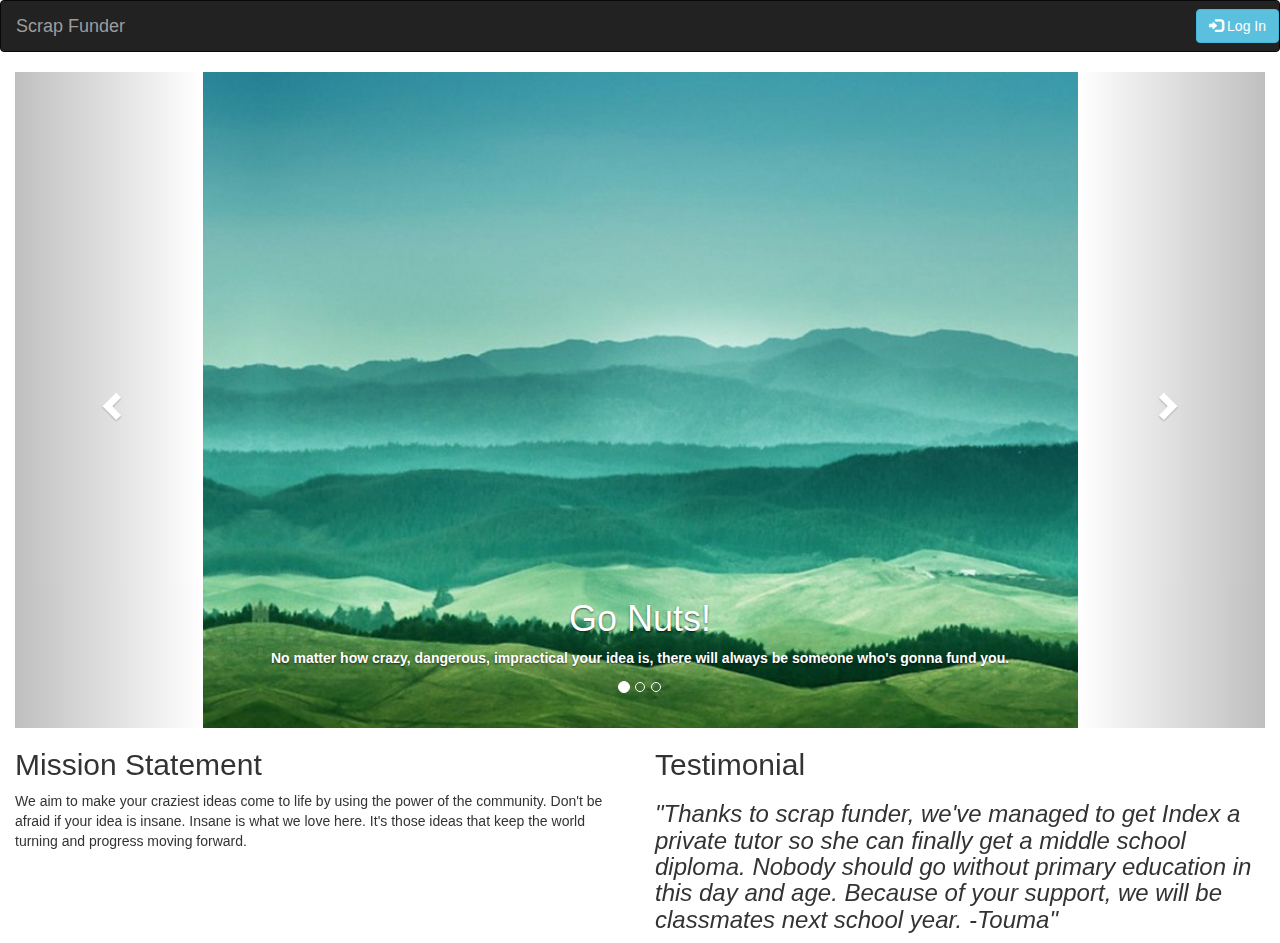
<file: demo/index.html>
<!DOCTYPE html>
<html>
	<head>
		<!-- Latest compiled and minified CSS -->
		<link rel="stylesheet" href="https://maxcdn.bootstrapcdn.com/bootstrap/3.2.0/css/bootstrap.min.css">

		<!-- jQuery library -->
		<script src="https://ajax.googleapis.com/ajax/libs/jquery/1.11.1/jquery.min.js"></script>

		<!-- Latest compiled JavaScript -->
		<script src="https://maxcdn.bootstrapcdn.com/bootstrap/3.2.0/js/bootstrap.min.js"></script>

	<!--Required to center images in the carousel. Put this in its own css file later.-->
	  <style>
	  .carousel-inner > .item > img,
	  .carousel-inner > .item > a > img {
		  width: 70%;
		  margin: auto;
	  }
	  </style>

		<title>Login Page Demo</title>
	</head>

	<body>

		<!--Black nav bar-->
		<nav class="navbar navbar-inverse">
			<div class="container-fluid">
				<div class="navbar-header">
					<div class="navbar-brand">Scrap Funder</div>
				</div>
				<div class="navbar-nav navbar-right">
					<a href="#" class="navbar-btn btn btn-info" data-toggle="modal" data-target="#loginmodal">
						<span class="glyphicon glyphicon-log-in"></span>
						Log In
					</a>
				</div>
			</div>
		</nav>

		<!--Login popup dialog-->
		<div class="modal fade" id="loginmodal" role="dialog" aria-labelledby="basicModal" aria-hidden="true">
			<div class="modal-dialog">
			<div class="modal-content">
				<div class="modal-header">
					<h4><b>Please enter your email and password</b></h4>
				</div>
				<div class="modal-body">
					<form action="login.php" method="POST">
						<table class="table table-bordered table-striped">
						<tr>
							<td>EMail address: </td>
							<td><input type="text" name="email"></td>
						</tr>
						<tr>			
							<td>Password: </td>
							<td><input type="password" name="passwd"></td>
						</tr>
						</table>
						<input type="submit" value="Log In">
					</form>
				</div>
				</div>
			</div>
		</div>

		<!--Carousel-->
		<div class="container-fluid">

				<div id="inspirational" class="carousel slide" data-ride="carousel">

					<ol class="carousel-indicators">
						<li data-target="#inspirational" data-slide-to="0" class="active"></li>
						<li data-target="#inspirational" data-slide-to="1"></li>
						<li data-target="#inspirational" data-slide-to="2"></li>
					</ol>

					<div class="carousel-inner" role="listbox">
						<div class="item active">
							<img src="img/insp1.jpg" alt="image 1">
							<div class="carousel-caption">
								<h1>Go Nuts!</h1>
								<p><b>No matter how crazy, dangerous, impractical your idea is, there will always be someone who's gonna fund you.</b></p>
							</div>
						</div>

						<div class="item">
							<img src="img/insp2.jpg" alt="image 2">
							<div class="carousel-caption">
								<h1>Sky's the limit... and then some!</h1>
								<p>Just make sure it doesn't sound like you were high on crack when you wrote the description.</p>
							</div>
						</div>

						<div class="item">
							<img src="img/insp3.jpg" alt="image 3">
							<div class="carousel-caption">
								<h1>Fuck Criticism</h1>
								<p>Who cares if someone thinks your project is dumb. It's a big world out there.</p>
							</div>
						</div>
					</div>

					<a class="left carousel-control" href="#inspirational" role="button" data-slide="prev">
						<span class="glyphicon glyphicon-chevron-left" aria-hidden="true"></span>
						<span class="sr-only">Previous</span>
					</a>
					<a class="right carousel-control" href="#inspirational" role="button" data-slide="next">
						<span class="glyphicon glyphicon-chevron-right" aria-hidden="true"></span>
						<span class="sr-only">Next</span>
					</a>
				</div>

		</div>

		<div class="container-fluid">
			<div class="row">
				<div class="col-sm-6">
					<h2>Mission Statement</h2>
					<p>We aim to make your craziest ideas come to life by using the power of the community. Don't be afraid if your idea is insane. Insane is what we love here. It's those ideas that keep the world turning and progress moving forward.</p>
				</div>
				<div class="col-sm-6">
					<h2>Testimonial</h2>
					<h3><i>"Thanks to scrap funder, we've managed to get Index a private tutor so she can finally get a middle school diploma. Nobody should go without primary education in this day and age. Because of your support, we will be classmates next school year. -Touma"</i></h3>
				</div>
			</div>
		</div>

	</body>
</html>
</file>
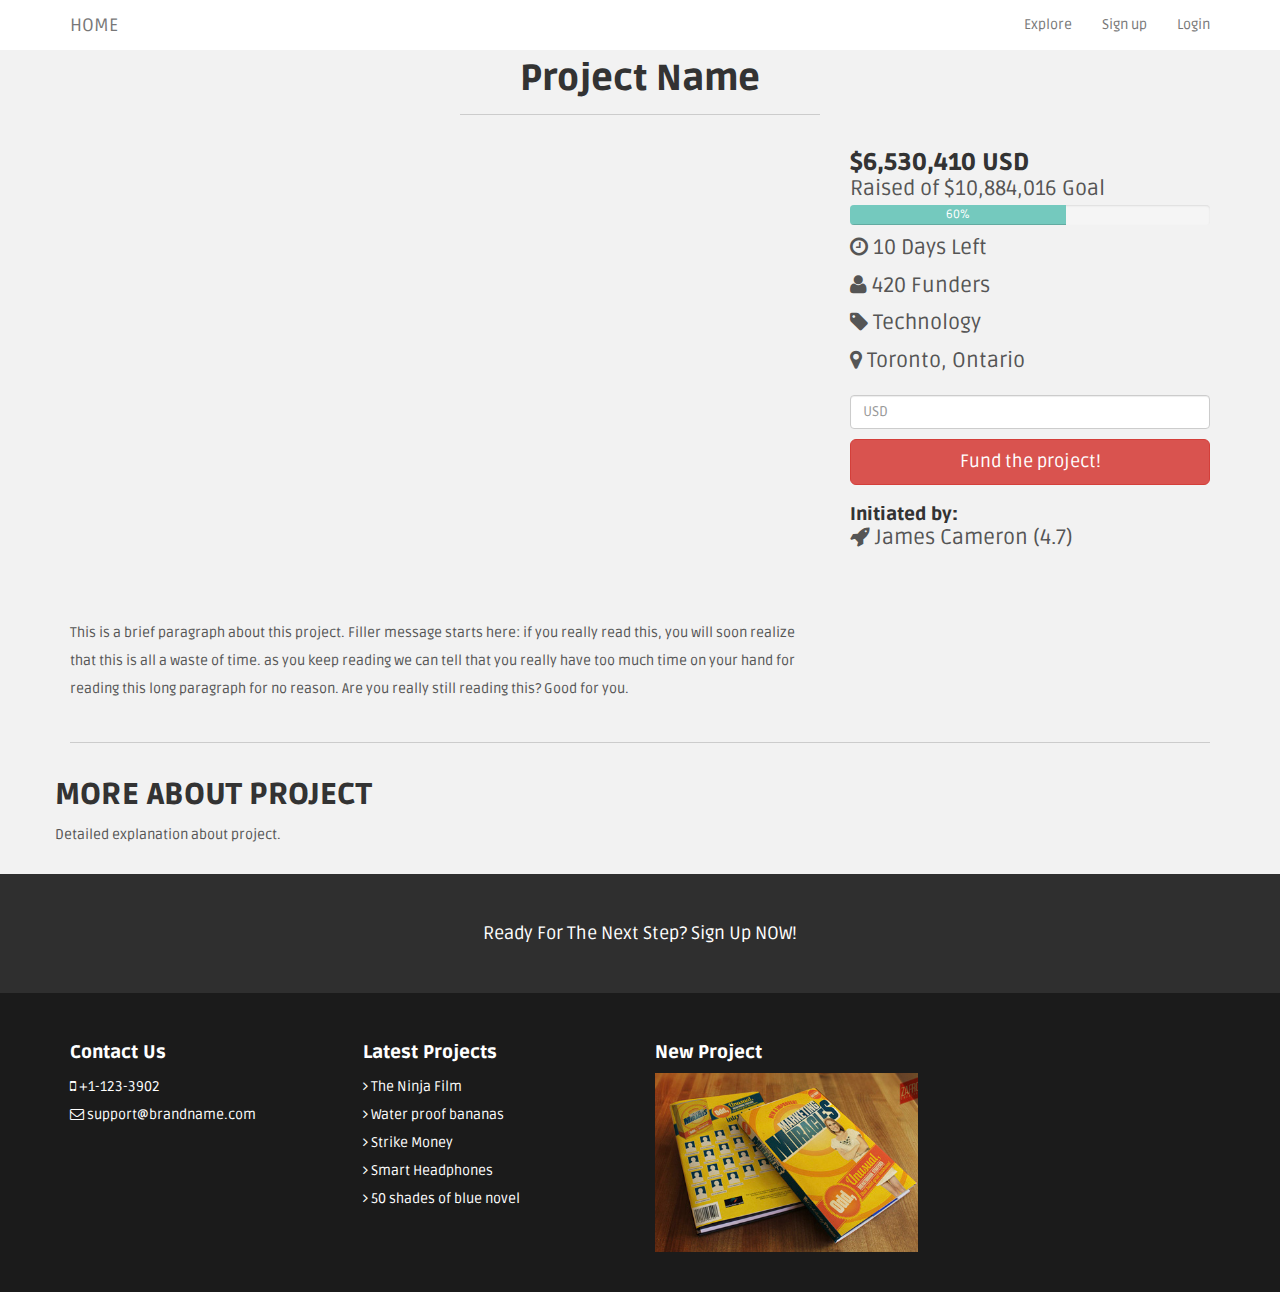
<file: web/sampleproject.html>
<!DOCTYPE html>
<html lang="en">
  <head>
    <meta charset="utf-8">
    <meta http-equiv="X-UA-Compatible" content="IE=edge">
    <meta name="viewport" content="width=device-width, initial-scale=1.0">
    <meta name="description" content="">
    <meta name="author" content="">
    <link rel="shortcut icon" href="assets/ico/favicon.png">

    <title>sample project</title>

    <link href="assets/css/hover_pack.css" rel="stylesheet">

    <!-- Bootstrap core CSS -->
    <link href="assets/css/bootstrap.css" rel="stylesheet">

    <!-- Custom styles for this template -->
    <link href="assets/css/main.css" rel="stylesheet">
    <link href="assets/css/colors/color-74c9be.css" rel="stylesheet">   
    <link href="assets/css/project.css" rel="stylesheet"> 
    <link href="assets/css/animations.css" rel="stylesheet">
    <link href="assets/css/font-awesome.min.css" rel="stylesheet">
    
    
    <!-- Main Jquery & Hover Effects. Should load first -->
	<script src="https://ajax.googleapis.com/ajax/libs/jquery/1.11.2/jquery.min.js"></script>
    <script src="assets/js/hover_pack.js"></script>
  </head>

  <body>
	<! ========== NAV BAR ==================================================================================================== 
	=============================================================================================================================>

    <nav class="navbar navbar-default navbar-fixed-top topnav" role="navigation">
        <div class="container topnav">
            <!-- Brand and toggle get grouped for better mobile display -->
            <div class="navbar-header">
                <a class="navbar-brand topnav" href="index.php">HOME</a>
            </div>
            <!-- Collect the nav links, forms, and other content for toggling -->
            <div class="collapse navbar-collapse" id="bs-example-navbar-collapse-1">
                <ul class="nav navbar-nav navbar-right">
                    <li>
                        <a href="explore.php">Explore</a>
                    </li>
                    <li>
                        <a href="#signup" data-toggle="modal">Sign up</a>
                    </li>
                    <li>
                        <a href="#login" data-toggle="modal">Login</a>
                    </li>
                </ul>
            </div>
            <!-- /.navbar-collapse -->
        </div>
        <!-- /.container -->
    </nav>

	<! ========== MAIN ======================================================================================================== 
	=============================================================================================================================> 

	<div class="container">
		<div class="row centered">
			<div class="col-lg-4 col-lg-offset-4">
				<h1>Project Name</h1>
				<hr>
			</div>
		</div><!-- /row -->

		<div class="row">
			<div class="col-lg-8 col-md-8 col-xs-12">
				<iframe width="720" height="483" src="https://www.youtube.com/embed/BEtIoGQxqQs" frameborder="0" allowfullscreen></iframe>
				<p>This is a brief paragraph about this project. Filler message starts here: if you really read this, you will soon realize that this is all a waste of time. as you keep reading we can tell that you really have too much time on your hand for reading this long paragraph for no reason. Are you really still reading this? Good for you.</p>
			</div>
			<div class="col-lg-4 col-md-4 col-xs-12">
				<div class="container-fliud project-info">
					<div class="current-balance">
						<h3>$6,530,410 USD</h3>
						<p class="lead">Raised of $10,884,016 Goal</p>			
					</div>						
					<div class="progress">
	  					<div class="progress-bar progress-bar-theme" role="progressbar" aria-valuenow="60" aria-valuemin="0" aria-valuemax="100" style="width: 60%;">
	    				60%
	 					</div>
					</div>									
					<div class="remain-time">
						<p class="lead"><i class="fa fa-clock-o"></i> 10 Days Left</p>
					</div>
					<p class="lead"><i class="fa fa-user"></i> 420 Funders</p>
					<div class="tags">		
						<p class="lead"><i class="fa fa-tag"></i> Technology</p>
						<p class="lead"><i class="fa fa-map-marker"></i> Toronto, Ontario</p>
					</div>
					<div class="form-group">
						<input type="text" class="form-control" placeholder="USD">
						<button type="button sub" class="btn btn-danger btn-lg btn-block">Fund the project!</button>
						</div>	    	

					<div class="p-initiator">
						<h4>Initiated by: </h4>
						<a href="#">
							<p class="lead"><i class="fa fa-rocket"></i> James Cameron (4.7)</p>
						</a>
					</div>

				</div>
			</div>
		</div>
		<hr>

		<div class="row">
			<h2>MORE ABOUT PROJECT</h2>
			<p>Detailed explanation about project.</p>
		</div>

	</div>

	<! ========== CALL TO ACTION BAR =============================================================================================== 
	=============================================================================================================================>    
	<div id="cta-bar">
		<div class="container">
			<div class="row centered">
				<a href="#signup" data-toggle="modal"><h4>Ready For The Next Step? Sign Up NOW!</h4></a>
			</div>
		</div><!-- /container -->
	</div><!-- /cta-bar -->
	
	<! ========== FOOTER ======================================================================================================== 
	=============================================================================================================================>    
	
	<div id="f">
		<div class="container">
			<div class="row">
				<!-- ADDRESS -->
				<div class="col-lg-3">
					<h4>Contact Us</h4>
					<p>
						<i class="fa fa-mobile"></i> +1-123-3902<br/>
						<i class="fa fa-envelope-o"></i> support@brandname.com
					</p>
				</div>  <!--/col-lg-3 -->
				

				<!-- LATEST POSTS -->
				<div class="col-lg-3">
					<h4>Latest Projects</h4>
					<p>
						<i class="fa fa-angle-right"></i> The Ninja Film<br/>
						<i class="fa fa-angle-right"></i> Water proof bananas<br/>
						<i class="fa fa-angle-right"></i> Strike Money<br/>
						<i class="fa fa-angle-right"></i> Smart Headphones<br/>
						<i class="fa fa-angle-right"></i> 50 shades of blue novel<br/>
					</p>
				</div><!-- /col-lg-3 -->
				
				<!-- NEW PROJECT -->
				<div class="col-lg-3">
					<h4>New Project</h4>
					<a href="#"><img class="img-responsive" src="assets/img/portfolio/port03.jpg" alt="" /></a>
				</div><!-- /col-lg-3 -->
				
				
			</div> <!--/row -->
		</div><!-- /container -->
	</div><!-- /f -->

	<! ========== MODALS ======================================================================================================== 
	=============================================================================================================================>    

    <div class="modal fade" id="signup" tabindex="-1" role= "dialog" aria-labelledby="myModalLabel" aria-hidden="true">
		<div class="modal-dialog">
			<div class="modal-content">
				<div class="modal-header">
					<h4>Sign Up</h4>
				</div>
				<div class="modal-body">

						<div class="form-group">
							<label for="fname">First Name:</label>
							<input type="text" class="form-control" id="fname" name="fname" placeholder="Please Enter Your First Name">
						</div>
						<div class="form-group">
							<label for="text">Last Name:</label>
							<input type="text" class="form-control" id="lname" name="lname" placeholder="Please Enter Your Last Name">
						</div>				
						<div class="form-group">
							<label for="email">Email:</label>
							<input type="email" class="form-control" id="email" name="email" placeholder="Please Enter Your Email">
						</div>
						<div class="form-group">
							<label for="pwd">Password:</label>
							<input type="password" class="form-control" id="passwd" name="passwd"  placeholder="Please Enter Your Password">
						</div>
						<div class="form-group">
							<label for="repwd">Confirm Password:</label>
							<input type="password" class="form-control" id="confirm" name="confirm" placeholder="Please Re-Enter Your Password">
						</div>
						<div class="modal-footer">
				      		<button type="button" class="btn btn-default" data-dismiss="modal">Cancel</button>
				      		<button type="button" class="btn btn-primary" onclick="regjax()">Sign Up!</button>
	  					</div>						

					<p id="status"></p>
				</div>
			</div>
		</div>
	</div>
	<div class="modal fade" id="login" tabindex="-1" role= "dialog" aria-labelledby="myModalLabel" aria-hidden="true">
		<div class="modal-dialog">
			<div class="modal-content">
				<div class="modal-header">
					<h4>Login</h4>
				</div>
				<div class="modal-body">
					<form action="login.php" method="POST">
						<div class="form-group">
							<label for="email">Email:</label>
							<input type="email" class="form-control" id="email" name="email" placeholder="Please Enter Your Email">
						</div>
						<div class="form-group">
							<label for="pwd">Password:</label>
							<input type="password" class="form-control" id="pwd" name="passwd" placeholder="Please Enter Your Password">
						</div>
						<div class="checkbox">
							<label><input type="checkbox">Remember Me</label>
						</div>
						<div class="extralogin">
							<a href="#">Forgot your password?</a>
							<p>Don't have an account?
								<a href="#signup" data-toggle="modal" data-dismiss="modal">Register now!</a>
							</p>	
						</div>
						<div class="modal-footer">
					      	<button type="button" class="btn btn-default" data-dismiss="modal">Cancel</button>
					      	<input type="submit" class="btn btn-primary" value="Log In">
  						</div>
					</form>
				</div>

			</div>
		</div>
	</div>

    <!-- Bootstrap core JavaScript
    ================================================== -->
    <!-- Placed at the end of the document so the pages load faster -->
    <script src="assets/js/bootstrap.min.js"></script>
    <script src="assets/js/retina.js"></script>


  	<script>
		$(window).scroll(function() {
			$('.si').each(function(){
			var imagePos = $(this).offset().top;
	
			var topOfWindow = $(window).scrollTop();
				if (imagePos < topOfWindow+400) {
					$(this).addClass("slideUp");
				}
			});
		});
	</script>    



  
  </body>
</html>
</file>
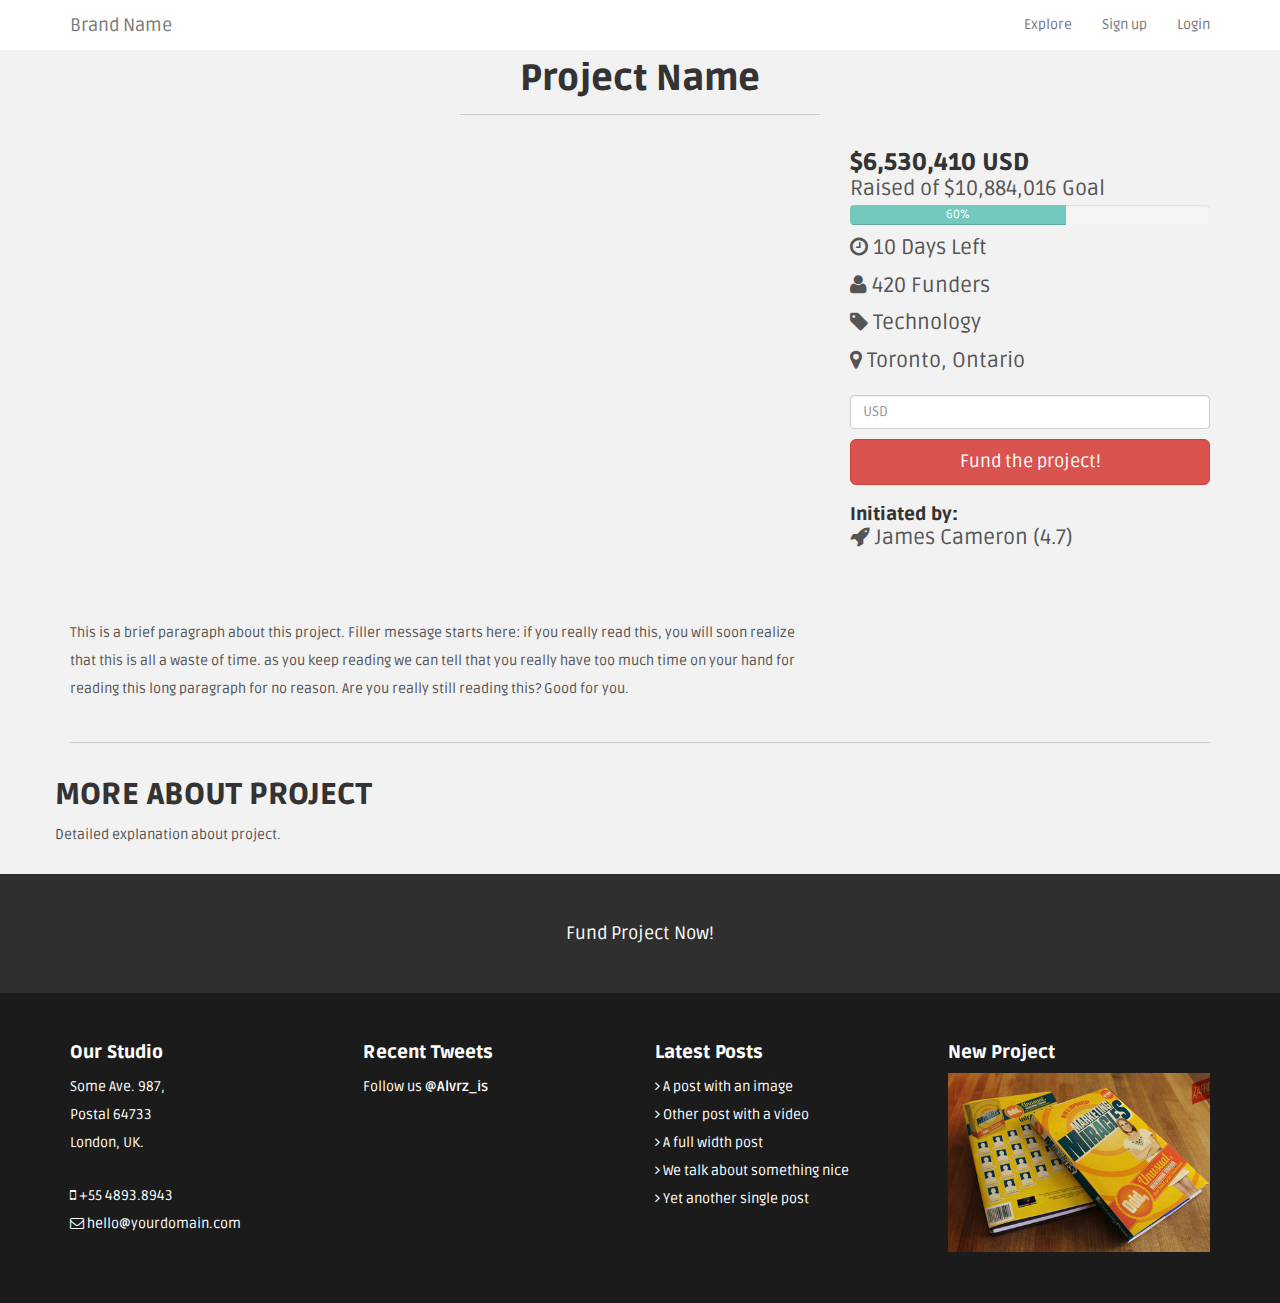
<file: website/project.html>
<!DOCTYPE html>
<html lang="en">
  <head>
    <meta charset="utf-8">
    <meta http-equiv="X-UA-Compatible" content="IE=edge">
    <meta name="viewport" content="width=device-width, initial-scale=1.0">
    <meta name="description" content="">
    <meta name="author" content="">
    <link rel="shortcut icon" href="assets/ico/favicon.png">

    <title>Brand Name</title>

    <link href="assets/css/hover_pack.css" rel="stylesheet">

    <!-- Bootstrap core CSS -->
    <link href="assets/css/bootstrap.css" rel="stylesheet">

    <!-- Custom styles for this template -->
    <link href="assets/css/main.css" rel="stylesheet">
    <link href="assets/css/colors/color-74c9be.css" rel="stylesheet">   
    <link href="assets/css/project.css" rel="stylesheet"> 
    <link href="assets/css/animations.css" rel="stylesheet">
    <link href="assets/css/font-awesome.min.css" rel="stylesheet">
    
    
    <!-- JavaScripts needed at the beginning
    ================================================== -->
    <script type="text/javascript" src="http://alvarez.is/demo/marco/assets/js/twitterFetcher_v10_min.js"></script>

    
    <!-- Main Jquery & Hover Effects. Should load first -->
    <script src="https://code.jquery.com/jquery-1.10.2.min.js"></script>
    <script src="assets/js/hover_pack.js"></script>
    

    <!-- HTML5 shim and Respond.js IE8 support of HTML5 elements and media queries -->
    <!--[if lt IE 9]>
      <script src="https://oss.maxcdn.com/libs/html5shiv/3.7.0/html5shiv.js"></script>
      <script src="https://oss.maxcdn.com/libs/respond.js/1.3.0/respond.min.js"></script>
    <![endif]-->
  </head>

  <body>



    <!-- Navigation -->
    <nav class="navbar navbar-default navbar-fixed-top topnav" role="navigation">
        <div class="container topnav">
            <!-- Brand and toggle get grouped for better mobile display -->
            <div class="navbar-header">
                <button type="button" class="navbar-toggle" data-toggle="collapse" data-target="#bs-example-navbar-collapse-1">
                    <span class="sr-only">Toggle navigation</span>
                    <span class="icon-bar"></span>
                    <span class="icon-bar"></span>
                    <span class="icon-bar"></span>
                </button>
                <a class="navbar-brand topnav" href="index.html">Brand Name</a>
            </div>
            <!-- Collect the nav links, forms, and other content for toggling -->
            <div class="collapse navbar-collapse" id="bs-example-navbar-collapse-1">
                <ul class="nav navbar-nav navbar-right">
                    <li>
                        <a href="#">Explore</a>
                    </li>
                    <li>
                        <a href="#signup" data-toggle="modal">Sign up</a>
                    </li>
                    <li>
                        <a href="#login" data-toggle="modal">Login</a>
                    </li>
                </ul>
            </div>
            <!-- /.navbar-collapse -->
        </div>
        <!-- /.container -->
    </nav>

	<! ========== MAIN ======================================================================================================== 
	=============================================================================================================================> 

	<div class="container">
		<div class="row centered">
			<div class="col-lg-4 col-lg-offset-4">
				<h1>Project Name</h1>
				<hr>
			</div>
		</div><!-- /row -->

		<div class="row">
			<div class="col-lg-8 col-md-8 col-xs-12">
				<iframe width="720" height="483" src="https://www.youtube.com/embed/BEtIoGQxqQs" frameborder="0" allowfullscreen></iframe>
				<p>This is a brief paragraph about this project. Filler message starts here: if you really read this, you will soon realize that this is all a waste of time. as you keep reading we can tell that you really have too much time on your hand for reading this long paragraph for no reason. Are you really still reading this? Good for you.</p>
			</div>
			<div class="col-lg-4 col-md-4 col-xs-12">
				<div class="container-fliud project-info">
					<div class="current-balance">
						<h3>$6,530,410 USD</h3>
						<p class="lead">Raised of $10,884,016 Goal</p>			
					</div>						
					<div class="progress">
	  					<div class="progress-bar progress-bar-theme" role="progressbar" aria-valuenow="60" aria-valuemin="0" aria-valuemax="100" style="width: 60%;">
	    				60%
	 					</div>
					</div>									
					<div class="remain-time">
						<p class="lead"><i class="fa fa-clock-o"></i> 10 Days Left</p>
					</div>
					<p class="lead"><i class="fa fa-user"></i> 420 Funders</p>
					<div class="tags">		
						<p class="lead"><i class="fa fa-tag"></i> Technology</p>
						<p class="lead"><i class="fa fa-map-marker"></i> Toronto, Ontario</p>
					</div>
					<div class="form-group">
						<input type="text" class="form-control" placeholder="USD">
						<button type="button sub" class="btn btn-danger btn-lg btn-block">Fund the project!</button>
						</div>	    	

					<div class="p-initiator">
						<h4>Initiated by: </h4>
						<a href="#">
							<p class="lead"><i class="fa fa-rocket"></i> James Cameron (4.7)</p>
						</a>
					</div>

				</div>
			</div>
		</div>
		<hr>

		<div class="row">
			<h2>MORE ABOUT PROJECT</h2>
			<p>Detailed explanation about project.</p>
		</div>

	</div>


	<! ========== CALL TO ACTION BAR =============================================================================================== 
	=============================================================================================================================>    
	<div id="cta-bar">
		<div class="container">
			<div class="row centered">
				<a href="#"><h4>Fund Project Now!</h4></a>
			</div>
		</div><!-- /container -->
	</div><!-- /cta-bar -->
	
	<! ========== FOOTER ======================================================================================================== 
	=============================================================================================================================>    
	
	<div id="f">
		<div class="container">
			<div class="row">
				<!-- ADDRESS -->
				<div class="col-lg-3">
					<h4>Our Studio</h4>
					<p>
						Some Ave. 987,<br/>
						Postal 64733<br/>
						London, UK.<br/>
					</p>
					<p>
						<i class="fa fa-mobile"></i> +55 4893.8943<br/>
						<i class="fa fa-envelope-o"></i> hello@yourdomain.com
					</p>
				</div><! --/col-lg-3 -->
				
				<!-- TWEETS -->
				<div class="col-lg-3">
					<h4>Recent Tweets</h4>
					<div id="showtweets"></div>
						<script>
							twitterFetcher.fetch('258157205101088768', 'showtweets', 2, true, false, false, '', false, handleTweets, false);
							
							function handleTweets(tweets){
							    var x = tweets.length;
							    var n = 0;
							    var element = document.getElementById('showtweets');
							    var html = '<ul>';
							    while(n < x) {
							      html += '<li>' + tweets[n] + '</li>';
							      n++;
							    }
							    html += '</ul>';
							    element.innerHTML = html;
							}					
						</script>
					<p>Follow us <b>@Alvrz_is</b></p>
				</div><!-- /col-lg-3 -->
				
				<!-- LATEST POSTS -->
				<div class="col-lg-3">
					<h4>Latest Posts</h4>
					<p>
						<i class="fa fa-angle-right"></i> A post with an image<br/>
						<i class="fa fa-angle-right"></i> Other post with a video<br/>
						<i class="fa fa-angle-right"></i> A full width post<br/>
						<i class="fa fa-angle-right"></i> We talk about something nice<br/>
						<i class="fa fa-angle-right"></i> Yet another single post<br/>
					</p>
				</div><!-- /col-lg-3 -->
				
				<!-- NEW PROJECT -->
				<div class="col-lg-3">
					<h4>New Project</h4>
					<a href="#"><img class="img-responsive" src="assets/img/portfolio/port03.jpg" alt="" /></a>
				</div><!-- /col-lg-3 -->
				
				
			</div><! --/row -->
		</div><!-- /container -->
	</div><!-- /f -->
	
	<!--- MODAL -->
    <div class="modal fade" id="signup" tabindex="-1" role= "dialog" aria-labelledby="myModalLabel" aria-hidden="true">
		<div class="modal-dialog">
			<div class="modal-content">
				<div class="modal-header">
					<h4>Sign Up</h4>
				</div>
				<div class="modal-body">
					<form id="logincheck">
						<div class="form-group">
							<label for="fname">First Name:</label>
							<input type="text" class="form-control" id="fname" placeholder="Please Enter Your First Name">
						</div>
						<div class="form-group">
							<label for="text">Last Name:</label>
							<input type="text" class="form-control" id="lname" placeholder="Please Enter Your Last Name">
						</div>				
						<div class="form-group">
							<label for="email">Email:</label>
							<input type="email" class="form-control" id="email" placeholder="Please Enter Your Email">
						</div>
						<div class="form-group">
							<label for="pwd">Password:</label>
							<input type="password" class="form-control" id="pwd" placeholder="Please Enter Your Password">
						</div>
						<div class="form-group">
							<label for="repwd">Confirm Password:</label>
							<input type="password" class="form-control" id="repwd" placeholder="Please Re-Enter Your Password">
						</div>
					</form>
				</div>
				<div class="modal-footer">
		      		<button type="button" class="btn btn-default" data-dismiss="modal">Cancel</button>
		      		<button type="button" class="btn btn-primary">Submit</button>
  				</div>
			</div>
		</div>
	</div>
	<div class="modal fade" id="login" tabindex="-1" role= "dialog" aria-labelledby="myModalLabel" aria-hidden="true">
		<div class="modal-dialog">
			<div class="modal-content">
				<div class="modal-header">
					<h4>Login</h4>
				</div>
				<div class="modal-body">
					<form>
						<div class="form-group">
							<label for="email">Email:</label>
							<input type="email" class="form-control" id="email" placeholder="Please Enter Your Email">
						</div>
						<div class="form-group">
							<label for="pwd">Password:</label>
							<input type="password" class="form-control" id="pwd" placeholder="Please Enter Your Password">
						</div>
						<div class="checkbox">
							<label><input type="checkbox">Remember Me</label>
						</div>
						<div class="extralogin">
							<a href="#">Forgot your password?</a>
							<p>Don't have an account?
								<a href="#signup" data-toggle="modal" data-dismiss="modal">Register now!</a>
							</p>	
						</div>
					</form>
				</div><p></p>
				<div class="modal-footer">
		      	<button type="button" class="btn btn-default" data-dismiss="modal">Cancel</button>
		      	<button type="button" class="btn btn-primary">Log In</button>
  			</div>
			</div>
		</div>
	</div>

    <!-- Bootstrap core JavaScript
    ================================================== -->
    <!-- Placed at the end of the document so the pages load faster -->
    <script src="assets/js/bootstrap.min.js"></script>
    <script src="assets/js/retina.js"></script>


  	<script>
		$(window).scroll(function() {
			$('.si').each(function(){
			var imagePos = $(this).offset().top;
	
			var topOfWindow = $(window).scrollTop();
				if (imagePos < topOfWindow+400) {
					$(this).addClass("slideUp");
				}
			});
		});
	</script>    



  
  </body>
</html>
</file>
<file: web/assets/css/hover_pack.css>
.safari5 *{
-webkit-transform: none !important;
-webkit-transition: none !important;
}

/*-----------------------------------------------------------------------------------*/
/*	Fade
/*-----------------------------------------------------------------------------------*/
.b-link-fade{
position: relative;
display: inline-block;
vertical-align: top;
margin-bottom: 5px;

}
.b-link-fade .b-wrapper{z-index:1;}
.b-link-fade .b-top-line{z-index:0}
.b-link-fade .b-wrapper, .b-link-fade .b-top-line{
position:absolute;
width:100%;
height:100%;
top:0;
left:0;
text-align:center;
color:#fff;
background: #74c9be;
visibility:hidden; /* lt-ie9 */
}

.b-link-fade .b-wrapper, .b-link-fade .b-top-line{
transition:all 0.6s ease;
-moz-transition:all 0.6s ease;
-ms-transition:all 0.6s ease;
-o-transition:all 0.6s ease;
-webkit-transition:all 0.6s ease;

overflow: hidden;

opacity:0;
}
.b-link-fade:hover .b-wrapper, .b-link-fade:hover .b-top-line{

opacity:0.8;
visibility:visible; /* lt-ie9 */
}

/*-----------------------------------------------------------------------------------*/
/*	Flow
/*-----------------------------------------------------------------------------------*/
.b-link-flow{
position: relative;
display: inline-block;
vertical-align: top;
margin-bottom: 5px;

}
.b-link-flow .b-wrapper{z-index:1;}
.b-link-flow .b-top-line{z-index:0}
.b-link-flow .b-wrapper, .b-link-flow .b-top-line{
position:absolute;
width:100%;
height:100%;
top:0;
left:0;
text-align:center;
color:#fff;
background: #74c9be;
visibility:hidden; /* lt-ie9 */
}

.b-link-flow .b-wrapper, .b-link-flow .b-top-line{
transition:all 0.6s ease;
-moz-transition:all 0.6s ease;
-ms-transition:all 0.6s ease;
-o-transition:all 0.6s ease;
-webkit-transition:all 0.6s ease;

transform:scale(0);
-moz-transform:scale(0);
-ms-transform:scale(0);
-o-transform:scale(0);
-webkit-transform:scale(0);

opacity:0;
}
.b-link-flow:hover .b-wrapper, .b-link-flow:hover .b-top-line{
transform:scale(1);
-moz-transform:scale(1);
-ms-transform:scale(1);
-o-transform:scale(1);
-webkit-transform:scale(1);

opacity:1;
visibility:visible; /* lt-ie9 */
}

/*-----------------------------------------------------------------------------------*/
/*	Stroke
/*-----------------------------------------------------------------------------------*/
.b-link-stroke{
position:relative;
display:inline-block;
vertical-align:top;
font-family: 'Open Sans', sans-serif;
font-weight: 300;
overflow:hidden;
margin-bottom: 5px;
}
.b-link-stroke .b-wrapper{
position:absolute;
width:100%;
height:100%;
top:0;
left:0;
text-align:center;
color:#fff;
}
.b-link-stroke .b-top-line{
position:absolute;
top:-100%;
left:0;
width:50%;
height:100%;
background: #74c9be;
}
.b-link-stroke .b-bottom-line{
position:absolute;
bottom:-100%;
right:0;
width:50%;
height:100%;
background: #74c9be;
}
.b-link-stroke .b-top-line, .b-link-stroke .b-bottom-line{
transition:all 0.5s;
-moz-transition:all 0.5s;
-ms-transition:all 0.5s;
-o-transition:all 0.5s;
-webkit-transition:all 0.5s;
} 

.b-link-stroke:hover .b-top-line{
top:0;
}
.b-link-stroke:hover .b-bottom-line{
bottom:0;
}

/*-----------------------------------------------------------------------------------*/
/*	Twist
/*-----------------------------------------------------------------------------------*/
.b-link-twist{
position:relative;
display:inline-block;
vertical-align:top;
font-family: 'Open Sans', sans-serif;
font-weight: 300;
margin-bottom: 5px;
}
.b-link-twist .b-wrapper{
position:absolute;
width:100%;
height:100%;
top:0;
left:0;
text-align:center;
color:#fff;
overflow:hidden;
}
.b-link-twist .b-top-line{
position:absolute;
top:0;
left:1px;
width:50%;
height:100%;
background: #74c9be;
transform: perspective(400px) rotate3d(180,0,0,0deg);
-webkit-transform: perspective(400px) rotate3d(180,0,0,0deg);
-moz-transform: perspective(400px) rotate3d(180,0,0,0deg);
-o-transform: perspective(400px) rotate3d(180,0,0,0deg);
-ms-transform: perspective(400px) rotate3d(180,0,0,0deg);
}
.b-link-twist .b-bottom-line{
position:absolute;
bottom:0;
right:0px;
width:50%;
height:100%;
background: #74c9be;
transform: perspective(400px) rotate3d(180,0,0,0deg);
-webkit-transform: perspective(400px) rotate3d(180,0,0,0deg);
-moz-transform: perspective(400px) rotate3d(180,0,0,0deg);
-o-transform: perspective(400px) rotate3d(180,0,0,0deg);
-ms-transform: perspective(400px) rotate3d(180,0,0,0deg);
}
.b-link-twist .b-top-line{
transition:all 1s;
-moz-transition:all 1s;
-ms-transition:all 1s;
-o-transition:all 1s;
-webkit-transition:all 1s;

background-position:left top;
} 

.b-link-twist .b-bottom-line{
transition:all 1s 0.1s;
-moz-transition:all 1s 0.1s;
-ms-transition:all 1s 0.1s;
-o-transition:all 1s 0.1s;
-webkit-transition:all 1s 0.1s;

background-position:right top;
}

.b-link-twist:hover .b-top-line{
transform: perspective(400px) rotate3d(180,0,0,180deg);
-webkit-transform: perspective(400px) rotate3d(180,0,0,180deg);
-moz-transform: perspective(400px) rotate3d(180,0,0,180deg);
-o-transform: perspective(400px) rotate3d(180,0,0,180deg);
-ms-transform: perspective(400px) rotate3d(180,0,0,180deg);
}
.b-link-twist:hover .b-bottom-line{
transform: perspective(400px) rotate3d(180,0,0,-180deg);
-webkit-transform: perspective(400px) rotate3d(180,0,0,-180deg);
-moz-transform: perspective(400px) rotate3d(180,0,0,-180deg);
-o-transform: perspective(400px) rotate3d(180,0,0,-180deg);
-ms-transform: perspective(400px) rotate3d(180,0,0,-180deg);
}
.b-link-twist .b-top-line b, .b-link-twist .b-bottom-line b{
transition:all 0.3s 0.2s;
-moz-transition:all 0.3s 0.2s;
-ms-transition:all 0.3s 0.2s;
-o-transition:all 0.3s 0.2s;
-webkit-transition:all 0.3s 0.2s;

position:absolute;
top:0;
left:0;
width:101%;
height:100%;
}

.b-link-twist:hover .b-top-line b, .b-link-twist:hover .b-bottom-line b{
background: #74c9be;
height:100%;
}

/*-----------------------------------------------------------------------------------*/
/*	Flip
/*-----------------------------------------------------------------------------------*/
.b-link-flip{
position:relative;
display:inline-block;
vertical-align:top;
font-family: 'Open Sans', sans-serif;
font-weight: 300;
margin-bottom: 5px;
background: #74c9be;
}
.b-link-flip .b-wrapper{
position:absolute;
width:100%;
height:100%;
top:0;
left:0;
text-align:center;
color:#fff;
overflow:hidden;
z-index:1;
visibility:hidden; /* lt-ie9 */
}
/* lt-ie9 */
.b-link-flip:hover .b-wrapper{
visibility:visible;
}

.b-link-flip .b-top-line{
position:absolute;
top:0px;
left:0;
width:100%;
height:50%;
background: #74c9be;

-webkit-transform-origin: 50% 100%;
-moz-transform-origin: 50% 100%;
-o-transform-origin: 50% 100%;
-ms-transform-origin: 50% 100%;
transform-origin: 50% 100%;
-webkit-transform: perspective(400px) rotateX(0deg) rotateY(0deg) rotateZ(0deg);
-moz-transform: perspective(400px) rotateX(0deg) rotateY(0deg) rotateZ(0deg);
-o-transform: perspective(400px) rotateX(0deg) rotateY(0deg) rotateZ(0deg);
-ms-transform: perspective(400px) rotateX(0deg) rotateY(0deg) rotateZ(0deg);
transform: perspective(400px) rotateX(0deg) rotateY(0deg) rotateZ(0deg);

}
.safari5 .b-link-flip .b-top-line{
height:100%
}
.b-link-flip .b-bottom-line{
position:absolute;
bottom:0px;
right:0;
width:100%;
height:50%;
background: #74c9be;
}
.b-link-flip .b-top-line{
transition:all 1s;
-moz-transition:all 1s;
-ms-transition:all 1s;
-o-transition:all 1s;
-webkit-transition:all 1s;

background-position:left top;
z-index:1;
} 

.b-link-flip .b-bottom-line{
background-position:left bottom;
z-index:0;
}

.b-link-flip:hover .b-top-line{
-webkit-transform-origin: 50% 100%;
-moz-transform-origin: 50% 100%;
-o-transform-origin: 50% 100%;
-ms-transform-origin: 50% 100%;
transform-origin: 50% 100%;
-webkit-transform: perspective(400px) rotateX(-180deg) rotateY(0deg) rotateZ(0deg);
-moz-transform: perspective(400px) rotateX(-180deg) rotateY(0deg) rotateZ(0deg);
-o-transform: perspective(400px) rotateX(-180deg) rotateY(0deg) rotateZ(0deg);
-ms-transform: perspective(400px) rotateX(-180deg) rotateY(0deg) rotateZ(0deg);
transform: perspective(400px) rotateX(-180deg) rotateY(0deg) rotateZ(0deg);
}

.b-link-flip .b-top-line b{
transition:all 0.3s 0.2s;
-moz-transition:all 0.3s 0.2s;
-ms-transition:all 0.3s 0.2s;
-o-transition:all 0.3s 0.2s;
-webkit-transition:all 0.3s 0.2s;
}
.b-link-flip .b-top-line b, .b-link-flip .b-bottom-line b{
height:101%;
position:absolute;
top:0;
left:0;
width:100%;
}

.b-link-flip:hover .b-top-line b{
background: #74c9be;
}
.lt-ie10 .b-link-flip:hover .b-bottom-line b{
background: #74c9be;
}



/*-----------------------------------------------------------------------------------*/
/*	Box
/*-----------------------------------------------------------------------------------*/
.b-link-box{
position:relative;
display:inline-block;
vertical-align:top;
font-family: 'Open Sans', sans-serif;
font-weight: 300;
margin-bottom: 5px;
overflow:hidden;
}
.b-link-box .b-wrapper{
position:absolute;
width:100%;
height:100%;
top:0;
left:0;
text-align:center;
color:#fff;
overflow:hidden;
}
.b-link-box .b-top-line{
position: absolute;
left: 0;
top: -4%;
right: 0;
bottom: -4%;
transition: all 0.5s linear;
-moz-transition: all 0.5s linear;
-ms-transition: all 0.5s linear;
-o-transition: all 0.5s linear;
-webkit-transition: all 0.5s linear;
border: 30px solid #74c9be;
-webkit-transform: scale(2);
-moz-transform: scale(2);
-o-transform: scale(2);
-ms-transform: scale(2);
transform: scale(2);
visibility:hidden; /* lt-ie9 */
}
.b-link-box .b-bottom-line{
position:absolute;
left:0;
top:0;
width:100%;
height:100%;

transition:all 0.3s linear;
-moz-transition:all 0.3s linear;
-ms-transition:all 0.3s linear;
-o-transition:all 0.3s linear;
-webkit-transition:all 0.3s linear;
visibility:hidden; /* lt-ie9 */

-webkit-transform: scale(0);
-moz-transform: scale(0);
-o-transform: scale(0);
-ms-transform: scale(0);
transform: scale(0);

background: #74c9be; 
}
.b-link-box:hover .b-top-line{
-webkit-transform: scale(1);
-moz-transform: scale(1);
-o-transform: scale(1);
-ms-transform: scale(1);
transform: scale(1);
visibility:visible; /* lt-ie9 */
}
.b-link-box:hover .b-bottom-line{
-webkit-transform: scale(0.8);
-moz-transform: scale(0.8);
-o-transform: scale(0.8);
-ms-transform: scale(0.8);
transform: scale(0.8);
visibility:visible; /* lt-ie9 */
}
/*-----------------------------------------------------------------------------------*/
/*	Strip
/*-----------------------------------------------------------------------------------*/
.b-link-stripe{
position:relative;
display:inline-block;
vertical-align:top;
font-family: 'Open Sans', sans-serif;
font-weight: 300;
margin-bottom: 5px;
overflow:hidden;
}
.b-link-stripe .b-wrapper{
position:absolute;
width:100%;
height:100%;
top:0;
left:0;
text-align:center;
color:#fff;
overflow:hidden;
}

.b-link-stripe .b-line{
position:absolute;
top:0;
bottom:0;
width:20%;
background:#74c9be;

transition:all 0.5s linear;
-moz-transition:all 0.5s linear;
-ms-transition:all 0.5s linear;
-o-transition:all 0.5s linear;
-webkit-transition:all 0.5s linear;

opacity:0;
visibility:hidden; /* lt-ie9 */
}
/* lt-ie9 */
.b-link-stripe:hover .b-line{
visibility:visible;
}

.b-link-stripe .b-line1{
left:0;
}
.b-link-stripe .b-line2{
left:20%;
transition-delay:0.1s !important;
-moz-transition-delay:0.1s !important;
-ms-transition-delay:0.1s !important;
-o-transition-delay:0.1s !important;
-webkit-transition-delay:0.1s !important;
}
.b-link-stripe .b-line3{
left:40%;
transition-delay:0.2s !important;
-moz-transition-delay:0.2s !important;
-ms-transition-delay:0.2s !important;
-o-transition-delay:0.2s !important;
-webkit-transition-delay:0.2s !important;
}
.b-link-stripe .b-line4{
left:60%;
transition-delay:0.3s !important;
-moz-transition-delay:0.3s !important;
-ms-transition-delay:0.3s !important;
-o-transition-delay:0.3s !important;
-webkit-transition-delay:0.3s !important;
}
.b-link-stripe .b-line5{
left:80%;
transition-delay:0.4s !important;
-moz-transition-delay:0.4s !important;
-ms-transition-delay:0.4s !important;
-o-transition-delay:0.4s !important;
-webkit-transition-delay:0.4s !important;
}

.b-link-stripe:hover .b-line{
opacity:1;
}
/*-----------------------------------------------------------------------------------*/
/*	Apart
/*-----------------------------------------------------------------------------------*/
.b-link-apart-horisontal, .b-link-apart-vertical{
position:relative;
display:inline-block;
vertical-align:top;
font-family: 'Open Sans', sans-serif;
font-weight: 300;
margin-bottom: 5px;
overflow:hidden;
}
.b-link-apart-horisontal .b-wrapper, .b-link-apart-vertical .b-wrapper{
position:absolute;
width:100%;
height:100%;
top:0;
left:0;
text-align:center;
color:#fff;
overflow:hidden;
}
.b-link-apart-horisontal .b-top-line, .b-link-apart-horisontal .b-bottom-line,.b-link-apart-vertical .b-top-line, .b-link-apart-vertical .b-bottom-line {
position:absolute;

transition:all 0.2s linear;
-moz-transition:all 0.2s linear;
-ms-transition:all 0.2s linear;
-o-transition:all 0.2s linear;
-webkit-transition:all 0.2s linear;
}
.b-link-apart-horisontal .b-top-line-up, .b-link-apart-horisontal .b-bottom-line-up,.b-link-apart-vertical .b-top-line-up, .b-link-apart-vertical .b-bottom-line-up {
position:absolute;

transition:all 0.2s 0.2s linear;
-moz-transition:all 0.2s 0.2s linear;
-ms-transition:all 0.2s 0.2s linear;
-o-transition:all 0.2s 0.2s linear;
-webkit-transition:all 0.2s 0.2s linear;
}
/* Horisontal */
.b-link-apart-horisontal .b-top-line, .b-link-apart-horisontal .b-bottom-line{
height: 0.1%;
left:50%;
right:50%;
}
.b-link-apart-horisontal:hover .b-top-line, .b-link-apart-horisontal:hover .b-bottom-line{
left:0;
right:0;
}
.b-link-apart-horisontal .b-top-line-up, .b-link-apart-horisontal .b-bottom-line-up{
left:0;
right:0;
height:0;
}
.b-link-apart-horisontal:hover .b-top-line-up, .b-link-apart-horisontal:hover .b-bottom-line-up{
height: 50%;
}

/* Vertical */
.b-link-apart-vertical .b-top-line, .b-link-apart-vertical .b-bottom-line{
width: 0.1%;
top:50%;
bottom:50%;
}
.b-link-apart-vertical:hover .b-top-line, .b-link-apart-vertical:hover .b-bottom-line{
top:0;
bottom:0;
}
.b-link-apart-vertical .b-top-line-up, .b-link-apart-vertical .b-bottom-line-up{
top:0;
bottom:0;
width:0;
}
.b-link-apart-vertical:hover .b-top-line-up, .b-link-apart-vertical:hover .b-bottom-line-up{
width: 50%;
}

/* Horisontal */
.b-link-apart-horisontal .b-top-line, .b-link-apart-horisontal .b-top-line-up{
top:50%;
background:#74c9be;
}
.b-link-apart-horisontal .b-bottom-line, .b-link-apart-horisontal .b-bottom-line-up{
bottom:50%;
background:#74c9be;
}

/* Vertical */
.b-link-apart-vertical .b-top-line, .b-link-apart-vertical .b-top-line-up{
left:50%;
background:#74c9be;
}
.b-link-apart-vertical .b-bottom-line, .b-link-apart-vertical .b-bottom-line-up{
right:50%;
background:#74c9be;
}
/*-----------------------------------------------------------------------------------*/
/*	Diagonal
/*-----------------------------------------------------------------------------------*/
.b-link-diagonal{
position:relative;
display:inline-block;
vertical-align:top;
font-family: 'Open Sans', sans-serif;
font-weight: 300;
margin-bottom: 5px;
overflow:hidden;
}
.b-link-diagonal .b-wrapper{
position:absolute;
width:100%;
height:100%;
top:0;
left:0;
text-align:center;
color:#fff;
overflow:hidden;
}
.b-link-diagonal .b-line-group{
position:absolute;
top:0;
left:0;
right:0;
bottom:0;

transform: rotate(-25deg);
-webkit-transform: rotate(-25deg);
-moz-transform: rotate(-25deg);
-o-transform: rotate(-25deg);
-ms-transform: rotate(-25deg);
}
.b-link-diagonal .b-line{
position:absolute;
top: -90px;
bottom: -60px;
width:22%;
background:#74c9be;

transition:all 0.2s linear;
-moz-transition:all 0.2s linear;
-ms-transition:all 0.2s linear;
-o-transition:all 0.2s linear;
-webkit-transition:all 0.2s linear;
}
.b-link-diagonal .b-line1{
left: -10%;
width: 31%;
}
.b-link-diagonal .b-line2{
left:20%;
transition-delay:0.1s !important;
-moz-transition-delay:0.1s !important;
-ms-transition-delay:0.1s !important;
-o-transition-delay:0.1s !important;
-webkit-transition-delay:0.1s !important;
}
.b-link-diagonal .b-line3{
left:40%;
transition-delay:0.2s !important;
-moz-transition-delay:0.2s !important;
-ms-transition-delay:0.2s !important;
-o-transition-delay:0.2s !important;
-webkit-transition-delay:0.2s !important;
}
.b-link-diagonal .b-line4{
left:60%;
transition-delay:0.3s !important;
-moz-transition-delay:0.3s !important;
-ms-transition-delay:0.3s !important;
-o-transition-delay:0.3s !important;
-webkit-transition-delay:0.3s !important;
}
.b-link-diagonal .b-line5{
left: 80%;
width: 30%;
transition-delay:0.4s !important;
-moz-transition-delay:0.4s !important;
-ms-transition-delay:0.4s !important;
-o-transition-delay:0.4s !important;
-webkit-transition-delay:0.4s !important;
}

.b-link-diagonal .b-line1, .b-link-diagonal .b-line3, .b-link-diagonal .b-line5{
top: 130%;
}
.b-link-diagonal .b-line2, .b-link-diagonal .b-line4{
bottom: 130%;
}
.b-link-diagonal:hover .b-line1, .b-link-diagonal:hover .b-line3, .b-link-diagonal:hover .b-line5{
top: -90px;
}

.b-link-diagonal:hover .b-line2, .b-link-diagonal:hover .b-line4{
bottom: -60px;
}
/*-----------------------------------------------------------------------------------*/
/*	Delay
/*-----------------------------------------------------------------------------------*/
.b-delay03{
transition-delay:0.3s !important;
-moz-transition-delay:0.3s !important;
-ms-transition-delay:0.3s !important;
-o-transition-delay:0.3s !important;
-webkit-transition-delay:0.3s !important;
}
.b-delay06{
transition-delay:0.6s !important;
-moz-transition-delay:0.6s !important;
-ms-transition-delay:0.6s !important;
-o-transition-delay:0.6s !important;
-webkit-transition-delay:0.6s !important;
}
.b-delay09{
transition-delay:0.9s !important;
-moz-transition-delay:0.9s !important;
-ms-transition-delay:0.9s !important;
-o-transition-delay:0.9s !important;
-webkit-transition-delay:0.9s !important;
}
.b-delay12{
transition-delay:1.2s !important;
-moz-transition-delay:1.2s !important;
-ms-transition-delay:1.2s !important;
-o-transition-delay:1.2s !important;
-webkit-transition-delay:1.2s !important;
}
.b-delay15{
transition-delay:1.5s !important;
-moz-transition-delay:1.5s !important;
-ms-transition-delay:1.5s !important;
-o-transition-delay:1.5s !important;
-webkit-transition-delay:1.5s !important;
}
/*-----------------------------------------------------------------------------------*/
/*	Animation effects
/*-----------------------------------------------------------------------------------*/
.b-animate-go{
text-decoration:none;
}
.b-animate{
transition:all 0.5s;
-moz-transition:all 0.5s;
-ms-transition:all 0.5s;
-o-transition:all 0.5s;
-webkit-transition:all 0.5s;
visibility:hidden; /* lt-ie9 */
}
/* lt-ie9 */
.b-animate-go:hover .b-animate{
visibility:visible;
}

.b-from-left{
position:relative;
left:-100%;
}
.b-animate-go:hover .b-from-left{
left:0;
}

.b-from-right{
position:relative;
right:-100%;
}
.b-animate-go:hover .b-from-right{
right:0;
}

.b-from-top{
position:relative;
top:-100%;
}
.b-animate-go:hover .b-from-top{
top:0;
}

.b-from-bottom{
position:relative;
bottom:-100%;
}
.b-animate-go:hover .b-from-bottom{
bottom:0;
}

.b-scale{
position:relative;
transform:scale(0);
-moz-transform:scale(0);
-ms-transform:scale(0);
-o-transform:scale(0);
-webkit-transform:scale(0);
}
.b-animate-go:hover .b-scale{
transform:scale(1);
-moz-transform:scale(1);
-ms-transform:scale(1);
-o-transform:scale(1);
-webkit-transform:scale(1);
}

.b-opacity{
opacity:0;
}

.b-animate-go:hover .b-opacity{
opacity:1;
}

.b-animate-go:hover .b-cw-90,.b-animate-go:hover .b-cw-180,.b-animate-go:hover .b-ccw-90,.b-animate-go:hover .b-ccw-180{
transform:rotate(0);
-moz-transform:rotate(0);
-ms-transform:rotate(0);
-o-transform:rotate(0);
-webkit-transform:rotate(0);
}
.b-animate-go .b-cw-90{
transform:rotate(90deg);
-moz-transform:rotate(90deg);
-ms-transform:rotate(90deg);
-o-transform:rotate(90deg);
-webkit-transform:rotate(90deg);
}
.b-animate-go .b-cw-180{
transform:rotate(180deg);
-moz-transform:rotate(180deg);
-ms-transform:rotate(180deg);
-o-transform:rotate(180deg);
-webkit-transform:rotate(180deg);
}
.b-animate-go .b-ccw-90{
transform:rotate(-90deg);
-moz-transform:rotate(-90deg);
-ms-transform:rotate(-90deg);
-o-transform:rotate(-90deg);
-webkit-transform:rotate(-90deg);
}
.b-animate-go .b-ccw-180{
transform:rotate(-180deg);
-moz-transform:rotate(-180deg);
-ms-transform:rotate(-180deg);
-o-transform:rotate(-180deg);
-webkit-transform:rotate(-180deg);
}
</file>
<file: web/assets/css/project.css>
.project-info p{
	margin-top: -12px;
}

.progress {
	margin-top:-18px;
}

.project-info button {
	margin-top: 10px;
	margin-bottom: 20px;
}

a {
	color: #555555;
}

a:hover,
a:focus {
    color: #74c9be;
    text-decoration: none;
    outline: 0;
}

.rate {
	margin-top: -20px;
}
</file>
<file: web/assets/css/animations.css>
/*
==============================================
CSS3 ANIMATION CHEAT SHEET
==============================================

Made by Justin Aguilar

www.justinaguilar.com/animations/

Questions, comments, concerns, love letters:
justin@justinaguilar.com
==============================================
*/

/*
==============================================
slideDown
==============================================
*/


.slideDown{
	animation-name: slideDown;
	-webkit-animation-name: slideDown;	

	animation-duration: 1s;	
	-webkit-animation-duration: 1s;

	animation-timing-function: ease;	
	-webkit-animation-timing-function: ease;	

	visibility: visible !important;						
}

@keyframes slideDown {
	0% {
		transform: translateY(-100%);
	}
	50%{
		transform: translateY(8%);
	}
	65%{
		transform: translateY(-4%);
	}
	80%{
		transform: translateY(4%);
	}
	95%{
		transform: translateY(-2%);
	}			
	100% {
		transform: translateY(0%);
	}		
}

@-webkit-keyframes slideDown {
	0% {
		-webkit-transform: translateY(-100%);
	}
	50%{
		-webkit-transform: translateY(8%);
	}
	65%{
		-webkit-transform: translateY(-4%);
	}
	80%{
		-webkit-transform: translateY(4%);
	}
	95%{
		-webkit-transform: translateY(-2%);
	}			
	100% {
		-webkit-transform: translateY(0%);
	}	
}

/*
==============================================
slideUp
==============================================
*/


.slideUp{
	animation-name: slideUp;
	-webkit-animation-name: slideUp;	

	animation-duration: 1s;	
	-webkit-animation-duration: 1s;

	animation-timing-function: ease;	
	-webkit-animation-timing-function: ease;

	visibility: visible !important;			
}

@keyframes slideUp {
	0% {
		transform: translateY(100%);
	}
	50%{
		transform: translateY(-8%);
	}
	65%{
		transform: translateY(4%);
	}
	80%{
		transform: translateY(-4%);
	}
	95%{
		transform: translateY(2%);
	}			
	100% {
		transform: translateY(0%);
	}	
}

@-webkit-keyframes slideUp {
	0% {
		-webkit-transform: translateY(100%);
	}
	50%{
		-webkit-transform: translateY(-8%);
	}
	65%{
		-webkit-transform: translateY(4%);
	}
	80%{
		-webkit-transform: translateY(-4%);
	}
	95%{
		-webkit-transform: translateY(2%);
	}			
	100% {
		-webkit-transform: translateY(0%);
	}	
}

/*
==============================================
slideLeft
==============================================
*/


.slideLeft{
	animation-name: slideLeft;
	-webkit-animation-name: slideLeft;	

	animation-duration: 1s;	
	-webkit-animation-duration: 1s;

	animation-timing-function: ease-in-out;	
	-webkit-animation-timing-function: ease-in-out;		

	visibility: visible !important;	
}

@keyframes slideLeft {
	0% {
		transform: translateX(150%);
	}
	50%{
		transform: translateX(-8%);
	}
	65%{
		transform: translateX(4%);
	}
	80%{
		transform: translateX(-4%);
	}
	95%{
		transform: translateX(2%);
	}			
	100% {
		transform: translateX(0%);
	}
}

@-webkit-keyframes slideLeft {
	0% {
		-webkit-transform: translateX(150%);
	}
	50%{
		-webkit-transform: translateX(-8%);
	}
	65%{
		-webkit-transform: translateX(4%);
	}
	80%{
		-webkit-transform: translateX(-4%);
	}
	95%{
		-webkit-transform: translateX(2%);
	}			
	100% {
		-webkit-transform: translateX(0%);
	}
}

/*
==============================================
slideRight
==============================================
*/


.slideRight{
	animation-name: slideRight;
	-webkit-animation-name: slideRight;	

	animation-duration: 1s;	
	-webkit-animation-duration: 1s;

	animation-timing-function: ease-in-out;	
	-webkit-animation-timing-function: ease-in-out;		

	visibility: visible !important;	
}

@keyframes slideRight {
	0% {
		transform: translateX(-150%);
	}
	50%{
		transform: translateX(8%);
	}
	65%{
		transform: translateX(-4%);
	}
	80%{
		transform: translateX(4%);
	}
	95%{
		transform: translateX(-2%);
	}			
	100% {
		transform: translateX(0%);
	}	
}

@-webkit-keyframes slideRight {
	0% {
		-webkit-transform: translateX(-150%);
	}
	50%{
		-webkit-transform: translateX(8%);
	}
	65%{
		-webkit-transform: translateX(-4%);
	}
	80%{
		-webkit-transform: translateX(4%);
	}
	95%{
		-webkit-transform: translateX(-2%);
	}			
	100% {
		-webkit-transform: translateX(0%);
	}
}

/*
==============================================
slideExpandUp
==============================================
*/


.slideExpandUp{
	animation-name: slideExpandUp;
	-webkit-animation-name: slideExpandUp;	

	animation-duration: 1.6s;	
	-webkit-animation-duration: 1.6s;

	animation-timing-function: ease-out;	
	-webkit-animation-timing-function: ease -out;

	visibility: visible !important;	
}

@keyframes slideExpandUp {
	0% {
		transform: translateY(100%) scaleX(0.5);
	}
	30%{
		transform: translateY(-8%) scaleX(0.5);
	}	
	40%{
		transform: translateY(2%) scaleX(0.5);
	}
	50%{
		transform: translateY(0%) scaleX(1.1);
	}
	60%{
		transform: translateY(0%) scaleX(0.9);		
	}
	70% {
		transform: translateY(0%) scaleX(1.05);
	}			
	80%{
		transform: translateY(0%) scaleX(0.95);		
	}
	90% {
		transform: translateY(0%) scaleX(1.02);
	}	
	100%{
		transform: translateY(0%) scaleX(1);		
	}
}

@-webkit-keyframes slideExpandUp {
	0% {
		-webkit-transform: translateY(100%) scaleX(0.5);
	}
	30%{
		-webkit-transform: translateY(-8%) scaleX(0.5);
	}	
	40%{
		-webkit-transform: translateY(2%) scaleX(0.5);
	}
	50%{
		-webkit-transform: translateY(0%) scaleX(1.1);
	}
	60%{
		-webkit-transform: translateY(0%) scaleX(0.9);		
	}
	70% {
		-webkit-transform: translateY(0%) scaleX(1.05);
	}			
	80%{
		-webkit-transform: translateY(0%) scaleX(0.95);		
	}
	90% {
		-webkit-transform: translateY(0%) scaleX(1.02);
	}	
	100%{
		-webkit-transform: translateY(0%) scaleX(1);		
	}
}

/*
==============================================
expandUp
==============================================
*/


.expandUp{
	animation-name: expandUp;
	-webkit-animation-name: expandUp;	

	animation-duration: 0.7s;	
	-webkit-animation-duration: 0.7s;

	animation-timing-function: ease;	
	-webkit-animation-timing-function: ease;		

	visibility: visible !important;	
}

@keyframes expandUp {
	0% {
		transform: translateY(100%) scale(0.6) scaleY(0.5);
	}
	60%{
		transform: translateY(-7%) scaleY(1.12);
	}
	75%{
		transform: translateY(3%);
	}	
	100% {
		transform: translateY(0%) scale(1) scaleY(1);
	}	
}

@-webkit-keyframes expandUp {
	0% {
		-webkit-transform: translateY(100%) scale(0.6) scaleY(0.5);
	}
	60%{
		-webkit-transform: translateY(-7%) scaleY(1.12);
	}
	75%{
		-webkit-transform: translateY(3%);
	}	
	100% {
		-webkit-transform: translateY(0%) scale(1) scaleY(1);
	}	
}

/*
==============================================
fadeIn
==============================================
*/

.fadeIn{
	animation-name: fadeIn;
	-webkit-animation-name: fadeIn;	

	animation-duration: 1.5s;	
	-webkit-animation-duration: 1.5s;

	animation-timing-function: ease-in-out;	
	-webkit-animation-timing-function: ease-in-out;		

	visibility: visible !important;	
}

@keyframes fadeIn {
	0% {
		transform: scale(0);
		opacity: 0.0;		
	}
	60% {
		transform: scale(1.1);	
	}
	80% {
		transform: scale(0.9);
		opacity: 1;	
	}	
	100% {
		transform: scale(1);
		opacity: 1;	
	}		
}

@-webkit-keyframes fadeIn {
	0% {
		-webkit-transform: scale(0);
		opacity: 0.0;		
	}
	60% {
		-webkit-transform: scale(1.1);
	}
	80% {
		-webkit-transform: scale(0.9);
		opacity: 1;	
	}	
	100% {
		-webkit-transform: scale(1);
		opacity: 1;	
	}		
}

/*
==============================================
expandOpen
==============================================
*/


.expandOpen{
	animation-name: expandOpen;
	-webkit-animation-name: expandOpen;	

	animation-duration: 1.2s;	
	-webkit-animation-duration: 1.2s;

	animation-timing-function: ease-out;	
	-webkit-animation-timing-function: ease-out;	

	visibility: visible !important;	
}

@keyframes expandOpen {
	0% {
		transform: scale(1.8);		
	}
	50% {
		transform: scale(0.95);
	}	
	80% {
		transform: scale(1.05);
	}
	90% {
		transform: scale(0.98);
	}	
	100% {
		transform: scale(1);
	}			
}

@-webkit-keyframes expandOpen {
	0% {
		-webkit-transform: scale(1.8);		
	}
	50% {
		-webkit-transform: scale(0.95);
	}	
	80% {
		-webkit-transform: scale(1.05);
	}
	90% {
		-webkit-transform: scale(0.98);
	}	
	100% {
		-webkit-transform: scale(1);
	}					
}

/*
==============================================
bigEntrance
==============================================
*/


.bigEntrance{
	animation-name: bigEntrance;
	-webkit-animation-name: bigEntrance;	

	animation-duration: 1.6s;	
	-webkit-animation-duration: 1.6s;

	animation-timing-function: ease-out;	
	-webkit-animation-timing-function: ease-out;	

	visibility: visible !important;			
}

@keyframes bigEntrance {
	0% {
		transform: scale(0.3) rotate(6deg) translateX(-30%) translateY(30%);
		opacity: 0.2;
	}
	30% {
		transform: scale(1.03) rotate(-2deg) translateX(2%) translateY(-2%);		
		opacity: 1;
	}
	45% {
		transform: scale(0.98) rotate(1deg) translateX(0%) translateY(0%);
		opacity: 1;
	}
	60% {
		transform: scale(1.01) rotate(-1deg) translateX(0%) translateY(0%);		
		opacity: 1;
	}	
	75% {
		transform: scale(0.99) rotate(1deg) translateX(0%) translateY(0%);
		opacity: 1;
	}
	90% {
		transform: scale(1.01) rotate(0deg) translateX(0%) translateY(0%);		
		opacity: 1;
	}	
	100% {
		transform: scale(1) rotate(0deg) translateX(0%) translateY(0%);
		opacity: 1;
	}		
}

@-webkit-keyframes bigEntrance {
	0% {
		-webkit-transform: scale(0.3) rotate(6deg) translateX(-30%) translateY(30%);
		opacity: 0.2;
	}
	30% {
		-webkit-transform: scale(1.03) rotate(-2deg) translateX(2%) translateY(-2%);		
		opacity: 1;
	}
	45% {
		-webkit-transform: scale(0.98) rotate(1deg) translateX(0%) translateY(0%);
		opacity: 1;
	}
	60% {
		-webkit-transform: scale(1.01) rotate(-1deg) translateX(0%) translateY(0%);		
		opacity: 1;
	}	
	75% {
		-webkit-transform: scale(0.99) rotate(1deg) translateX(0%) translateY(0%);
		opacity: 1;
	}
	90% {
		-webkit-transform: scale(1.01) rotate(0deg) translateX(0%) translateY(0%);		
		opacity: 1;
	}	
	100% {
		-webkit-transform: scale(1) rotate(0deg) translateX(0%) translateY(0%);
		opacity: 1;
	}				
}

/*
==============================================
hatch
==============================================
*/

.hatch{
	animation-name: hatch;
	-webkit-animation-name: hatch;	

	animation-duration: 2s;	
	-webkit-animation-duration: 2s;

	animation-timing-function: ease-in-out;	
	-webkit-animation-timing-function: ease-in-out;

	transform-origin: 50% 100%;
	-ms-transform-origin: 50% 100%;
	-webkit-transform-origin: 50% 100%; 

	visibility: visible !important;		
}

@keyframes hatch {
	0% {
		transform: rotate(0deg) scaleY(0.6);
	}
	20% {
		transform: rotate(-2deg) scaleY(1.05);
	}
	35% {
		transform: rotate(2deg) scaleY(1);
	}
	50% {
		transform: rotate(-2deg);
	}	
	65% {
		transform: rotate(1deg);
	}	
	80% {
		transform: rotate(-1deg);
	}		
	100% {
		transform: rotate(0deg);
	}									
}

@-webkit-keyframes hatch {
	0% {
		-webkit-transform: rotate(0deg) scaleY(0.6);
	}
	20% {
		-webkit-transform: rotate(-2deg) scaleY(1.05);
	}
	35% {
		-webkit-transform: rotate(2deg) scaleY(1);
	}
	50% {
		-webkit-transform: rotate(-2deg);
	}	
	65% {
		-webkit-transform: rotate(1deg);
	}	
	80% {
		-webkit-transform: rotate(-1deg);
	}		
	100% {
		-webkit-transform: rotate(0deg);
	}		
}


/*
==============================================
bounce
==============================================
*/


.bounce{
	animation-name: bounce;
	-webkit-animation-name: bounce;	

	animation-duration: 1.6s;	
	-webkit-animation-duration: 1.6s;

	animation-timing-function: ease;	
	-webkit-animation-timing-function: ease;	
	
	transform-origin: 50% 100%;
	-ms-transform-origin: 50% 100%;
	-webkit-transform-origin: 50% 100%; 	
}

@keyframes bounce {
	0% {
		transform: translateY(0%) scaleY(0.6);
	}
	60%{
		transform: translateY(-100%) scaleY(1.1);
	}
	70%{
		transform: translateY(0%) scaleY(0.95) scaleX(1.05);
	}
	80%{
		transform: translateY(0%) scaleY(1.05) scaleX(1);
	}	
	90%{
		transform: translateY(0%) scaleY(0.95) scaleX(1);
	}				
	100%{
		transform: translateY(0%) scaleY(1) scaleX(1);
	}	
}

@-webkit-keyframes bounce {
	0% {
		-webkit-transform: translateY(0%) scaleY(0.6);
	}
	60%{
		-webkit-transform: translateY(-100%) scaleY(1.1);
	}
	70%{
		-webkit-transform: translateY(0%) scaleY(0.95) scaleX(1.05);
	}
	80%{
		-webkit-transform: translateY(0%) scaleY(1.05) scaleX(1);
	}	
	90%{
		-webkit-transform: translateY(0%) scaleY(0.95) scaleX(1);
	}				
	100%{
		-webkit-transform: translateY(0%) scaleY(1) scaleX(1);
	}		
}


/*
==============================================
pulse
==============================================
*/

.pulse{
	animation-name: pulse;
	-webkit-animation-name: pulse;	

	animation-duration: 1.5s;	
	-webkit-animation-duration: 1.5s;

	animation-iteration-count: infinite;
	-webkit-animation-iteration-count: infinite;
}

@keyframes pulse {
	0% {
		transform: scale(0.9);
		opacity: 0.7;		
	}
	50% {
		transform: scale(1);
		opacity: 1;	
	}	
	100% {
		transform: scale(0.9);
		opacity: 0.7;	
	}			
}

@-webkit-keyframes pulse {
	0% {
		-webkit-transform: scale(0.95);
		opacity: 0.7;		
	}
	50% {
		-webkit-transform: scale(1);
		opacity: 1;	
	}	
	100% {
		-webkit-transform: scale(0.95);
		opacity: 0.7;	
	}			
}

/*
==============================================
floating
==============================================
*/

.floating{
	animation-name: floating;
	-webkit-animation-name: floating;

	animation-duration: 1.5s;	
	-webkit-animation-duration: 1.5s;

	animation-iteration-count: infinite;
	-webkit-animation-iteration-count: infinite;
}

@keyframes floating {
	0% {
		transform: translateY(0%);	
	}
	50% {
		transform: translateY(8%);	
	}	
	100% {
		transform: translateY(0%);
	}			
}

@-webkit-keyframes floating {
	0% {
		-webkit-transform: translateY(0%);	
	}
	50% {
		-webkit-transform: translateY(8%);	
	}	
	100% {
		-webkit-transform: translateY(0%);
	}			
}

/*
==============================================
tossing
==============================================
*/

.tossing{
	animation-name: tossing;
	-webkit-animation-name: tossing;	

	animation-duration: 2.5s;	
	-webkit-animation-duration: 2.5s;

	animation-iteration-count: infinite;
	-webkit-animation-iteration-count: infinite;
}

@keyframes tossing {
	0% {
		transform: rotate(-4deg);	
	}
	50% {
		transform: rotate(4deg);
	}
	100% {
		transform: rotate(-4deg);	
	}						
}

@-webkit-keyframes tossing {
	0% {
		-webkit-transform: rotate(-4deg);	
	}
	50% {
		-webkit-transform: rotate(4deg);
	}
	100% {
		-webkit-transform: rotate(-4deg);	
	}				
}

/*
==============================================
pullUp
==============================================
*/

.pullUp{
	animation-name: pullUp;
	-webkit-animation-name: pullUp;	

	animation-duration: 1.1s;	
	-webkit-animation-duration: 1.1s;

	animation-timing-function: ease-out;	
	-webkit-animation-timing-function: ease-out;	

	transform-origin: 50% 100%;
	-ms-transform-origin: 50% 100%;
	-webkit-transform-origin: 50% 100%; 		
}

@keyframes pullUp {
	0% {
		transform: scaleY(0.1);
	}
	40% {
		transform: scaleY(1.02);
	}
	60% {
		transform: scaleY(0.98);
	}
	80% {
		transform: scaleY(1.01);
	}
	100% {
		transform: scaleY(0.98);
	}				
	80% {
		transform: scaleY(1.01);
	}
	100% {
		transform: scaleY(1);
	}							
}

@-webkit-keyframes pullUp {
	0% {
		-webkit-transform: scaleY(0.1);
	}
	40% {
		-webkit-transform: scaleY(1.02);
	}
	60% {
		-webkit-transform: scaleY(0.98);
	}
	80% {
		-webkit-transform: scaleY(1.01);
	}
	100% {
		-webkit-transform: scaleY(0.98);
	}				
	80% {
		-webkit-transform: scaleY(1.01);
	}
	100% {
		-webkit-transform: scaleY(1);
	}		
}

/*
==============================================
pullDown
==============================================
*/

.pullDown{
	animation-name: pullDown;
	-webkit-animation-name: pullDown;	

	animation-duration: 1.1s;	
	-webkit-animation-duration: 1.1s;

	animation-timing-function: ease-out;	
	-webkit-animation-timing-function: ease-out;	

	transform-origin: 50% 0%;
	-ms-transform-origin: 50% 0%;
	-webkit-transform-origin: 50% 0%; 		
}

@keyframes pullDown {
	0% {
		transform: scaleY(0.1);
	}
	40% {
		transform: scaleY(1.02);
	}
	60% {
		transform: scaleY(0.98);
	}
	80% {
		transform: scaleY(1.01);
	}
	100% {
		transform: scaleY(0.98);
	}				
	80% {
		transform: scaleY(1.01);
	}
	100% {
		transform: scaleY(1);
	}							
}

@-webkit-keyframes pullDown {
	0% {
		-webkit-transform: scaleY(0.1);
	}
	40% {
		-webkit-transform: scaleY(1.02);
	}
	60% {
		-webkit-transform: scaleY(0.98);
	}
	80% {
		-webkit-transform: scaleY(1.01);
	}
	100% {
		-webkit-transform: scaleY(0.98);
	}				
	80% {
		-webkit-transform: scaleY(1.01);
	}
	100% {
		-webkit-transform: scaleY(1);
	}		
}

/*
==============================================
stretchLeft
==============================================
*/

.stretchLeft{
	animation-name: stretchLeft;
	-webkit-animation-name: stretchLeft;	

	animation-duration: 1.5s;	
	-webkit-animation-duration: 1.5s;

	animation-timing-function: ease-out;	
	-webkit-animation-timing-function: ease-out;	

	transform-origin: 100% 0%;
	-ms-transform-origin: 100% 0%;
	-webkit-transform-origin: 100% 0%; 
}

@keyframes stretchLeft {
	0% {
		transform: scaleX(0.3);
	}
	40% {
		transform: scaleX(1.02);
	}
	60% {
		transform: scaleX(0.98);
	}
	80% {
		transform: scaleX(1.01);
	}
	100% {
		transform: scaleX(0.98);
	}				
	80% {
		transform: scaleX(1.01);
	}
	100% {
		transform: scaleX(1);
	}							
}

@-webkit-keyframes stretchLeft {
	0% {
		-webkit-transform: scaleX(0.3);
	}
	40% {
		-webkit-transform: scaleX(1.02);
	}
	60% {
		-webkit-transform: scaleX(0.98);
	}
	80% {
		-webkit-transform: scaleX(1.01);
	}
	100% {
		-webkit-transform: scaleX(0.98);
	}				
	80% {
		-webkit-transform: scaleX(1.01);
	}
	100% {
		-webkit-transform: scaleX(1);
	}		
}

/*
==============================================
stretchRight
==============================================
*/

.stretchRight{
	animation-name: stretchRight;
	-webkit-animation-name: stretchRight;	

	animation-duration: 1.5s;	
	-webkit-animation-duration: 1.5s;

	animation-timing-function: ease-out;	
	-webkit-animation-timing-function: ease-out;	

	transform-origin: 0% 0%;
	-ms-transform-origin: 0% 0%;
	-webkit-transform-origin: 0% 0%; 		
}

@keyframes stretchRight {
	0% {
		transform: scaleX(0.3);
	}
	40% {
		transform: scaleX(1.02);
	}
	60% {
		transform: scaleX(0.98);
	}
	80% {
		transform: scaleX(1.01);
	}
	100% {
		transform: scaleX(0.98);
	}				
	80% {
		transform: scaleX(1.01);
	}
	100% {
		transform: scaleX(1);
	}							
}

@-webkit-keyframes stretchRight {
	0% {
		-webkit-transform: scaleX(0.3);
	}
	40% {
		-webkit-transform: scaleX(1.02);
	}
	60% {
		-webkit-transform: scaleX(0.98);
	}
	80% {
		-webkit-transform: scaleX(1.01);
	}
	100% {
		-webkit-transform: scaleX(0.98);
	}				
	80% {
		-webkit-transform: scaleX(1.01);
	}
	100% {
		-webkit-transform: scaleX(1);
	}		
}
</file>
<file: website/assets/css/hover_pack.css>
.safari5 *{
-webkit-transform: none !important;
-webkit-transition: none !important;
}

/*-----------------------------------------------------------------------------------*/
/*	Fade
/*-----------------------------------------------------------------------------------*/
.b-link-fade{
position: relative;
display: inline-block;
vertical-align: top;
margin-bottom: 5px;

}
.b-link-fade .b-wrapper{z-index:1;}
.b-link-fade .b-top-line{z-index:0}
.b-link-fade .b-wrapper, .b-link-fade .b-top-line{
position:absolute;
width:100%;
height:100%;
top:0;
left:0;
text-align:center;
color:#fff;
background: #74c9be;
visibility:hidden; /* lt-ie9 */
}

.b-link-fade .b-wrapper, .b-link-fade .b-top-line{
transition:all 0.6s ease;
-moz-transition:all 0.6s ease;
-ms-transition:all 0.6s ease;
-o-transition:all 0.6s ease;
-webkit-transition:all 0.6s ease;

overflow: hidden;

opacity:0;
}
.b-link-fade:hover .b-wrapper, .b-link-fade:hover .b-top-line{

opacity:0.8;
visibility:visible; /* lt-ie9 */
}

/*-----------------------------------------------------------------------------------*/
/*	Flow
/*-----------------------------------------------------------------------------------*/
.b-link-flow{
position: relative;
display: inline-block;
vertical-align: top;
margin-bottom: 5px;

}
.b-link-flow .b-wrapper{z-index:1;}
.b-link-flow .b-top-line{z-index:0}
.b-link-flow .b-wrapper, .b-link-flow .b-top-line{
position:absolute;
width:100%;
height:100%;
top:0;
left:0;
text-align:center;
color:#fff;
background: #74c9be;
visibility:hidden; /* lt-ie9 */
}

.b-link-flow .b-wrapper, .b-link-flow .b-top-line{
transition:all 0.6s ease;
-moz-transition:all 0.6s ease;
-ms-transition:all 0.6s ease;
-o-transition:all 0.6s ease;
-webkit-transition:all 0.6s ease;

transform:scale(0);
-moz-transform:scale(0);
-ms-transform:scale(0);
-o-transform:scale(0);
-webkit-transform:scale(0);

opacity:0;
}
.b-link-flow:hover .b-wrapper, .b-link-flow:hover .b-top-line{
transform:scale(1);
-moz-transform:scale(1);
-ms-transform:scale(1);
-o-transform:scale(1);
-webkit-transform:scale(1);

opacity:1;
visibility:visible; /* lt-ie9 */
}

/*-----------------------------------------------------------------------------------*/
/*	Stroke
/*-----------------------------------------------------------------------------------*/
.b-link-stroke{
position:relative;
display:inline-block;
vertical-align:top;
font-family: 'Open Sans', sans-serif;
font-weight: 300;
overflow:hidden;
margin-bottom: 5px;
}
.b-link-stroke .b-wrapper{
position:absolute;
width:100%;
height:100%;
top:0;
left:0;
text-align:center;
color:#fff;
}
.b-link-stroke .b-top-line{
position:absolute;
top:-100%;
left:0;
width:50%;
height:100%;
background: #74c9be;
}
.b-link-stroke .b-bottom-line{
position:absolute;
bottom:-100%;
right:0;
width:50%;
height:100%;
background: #74c9be;
}
.b-link-stroke .b-top-line, .b-link-stroke .b-bottom-line{
transition:all 0.5s;
-moz-transition:all 0.5s;
-ms-transition:all 0.5s;
-o-transition:all 0.5s;
-webkit-transition:all 0.5s;
} 

.b-link-stroke:hover .b-top-line{
top:0;
}
.b-link-stroke:hover .b-bottom-line{
bottom:0;
}

/*-----------------------------------------------------------------------------------*/
/*	Twist
/*-----------------------------------------------------------------------------------*/
.b-link-twist{
position:relative;
display:inline-block;
vertical-align:top;
font-family: 'Open Sans', sans-serif;
font-weight: 300;
margin-bottom: 5px;
}
.b-link-twist .b-wrapper{
position:absolute;
width:100%;
height:100%;
top:0;
left:0;
text-align:center;
color:#fff;
overflow:hidden;
}
.b-link-twist .b-top-line{
position:absolute;
top:0;
left:1px;
width:50%;
height:100%;
background: #74c9be;
transform: perspective(400px) rotate3d(180,0,0,0deg);
-webkit-transform: perspective(400px) rotate3d(180,0,0,0deg);
-moz-transform: perspective(400px) rotate3d(180,0,0,0deg);
-o-transform: perspective(400px) rotate3d(180,0,0,0deg);
-ms-transform: perspective(400px) rotate3d(180,0,0,0deg);
}
.b-link-twist .b-bottom-line{
position:absolute;
bottom:0;
right:0px;
width:50%;
height:100%;
background: #74c9be;
transform: perspective(400px) rotate3d(180,0,0,0deg);
-webkit-transform: perspective(400px) rotate3d(180,0,0,0deg);
-moz-transform: perspective(400px) rotate3d(180,0,0,0deg);
-o-transform: perspective(400px) rotate3d(180,0,0,0deg);
-ms-transform: perspective(400px) rotate3d(180,0,0,0deg);
}
.b-link-twist .b-top-line{
transition:all 1s;
-moz-transition:all 1s;
-ms-transition:all 1s;
-o-transition:all 1s;
-webkit-transition:all 1s;

background-position:left top;
} 

.b-link-twist .b-bottom-line{
transition:all 1s 0.1s;
-moz-transition:all 1s 0.1s;
-ms-transition:all 1s 0.1s;
-o-transition:all 1s 0.1s;
-webkit-transition:all 1s 0.1s;

background-position:right top;
}

.b-link-twist:hover .b-top-line{
transform: perspective(400px) rotate3d(180,0,0,180deg);
-webkit-transform: perspective(400px) rotate3d(180,0,0,180deg);
-moz-transform: perspective(400px) rotate3d(180,0,0,180deg);
-o-transform: perspective(400px) rotate3d(180,0,0,180deg);
-ms-transform: perspective(400px) rotate3d(180,0,0,180deg);
}
.b-link-twist:hover .b-bottom-line{
transform: perspective(400px) rotate3d(180,0,0,-180deg);
-webkit-transform: perspective(400px) rotate3d(180,0,0,-180deg);
-moz-transform: perspective(400px) rotate3d(180,0,0,-180deg);
-o-transform: perspective(400px) rotate3d(180,0,0,-180deg);
-ms-transform: perspective(400px) rotate3d(180,0,0,-180deg);
}
.b-link-twist .b-top-line b, .b-link-twist .b-bottom-line b{
transition:all 0.3s 0.2s;
-moz-transition:all 0.3s 0.2s;
-ms-transition:all 0.3s 0.2s;
-o-transition:all 0.3s 0.2s;
-webkit-transition:all 0.3s 0.2s;

position:absolute;
top:0;
left:0;
width:101%;
height:100%;
}

.b-link-twist:hover .b-top-line b, .b-link-twist:hover .b-bottom-line b{
background: #74c9be;
height:100%;
}

/*-----------------------------------------------------------------------------------*/
/*	Flip
/*-----------------------------------------------------------------------------------*/
.b-link-flip{
position:relative;
display:inline-block;
vertical-align:top;
font-family: 'Open Sans', sans-serif;
font-weight: 300;
margin-bottom: 5px;
background: #74c9be;
}
.b-link-flip .b-wrapper{
position:absolute;
width:100%;
height:100%;
top:0;
left:0;
text-align:center;
color:#fff;
overflow:hidden;
z-index:1;
visibility:hidden; /* lt-ie9 */
}
/* lt-ie9 */
.b-link-flip:hover .b-wrapper{
visibility:visible;
}

.b-link-flip .b-top-line{
position:absolute;
top:0px;
left:0;
width:100%;
height:50%;
background: #74c9be;

-webkit-transform-origin: 50% 100%;
-moz-transform-origin: 50% 100%;
-o-transform-origin: 50% 100%;
-ms-transform-origin: 50% 100%;
transform-origin: 50% 100%;
-webkit-transform: perspective(400px) rotateX(0deg) rotateY(0deg) rotateZ(0deg);
-moz-transform: perspective(400px) rotateX(0deg) rotateY(0deg) rotateZ(0deg);
-o-transform: perspective(400px) rotateX(0deg) rotateY(0deg) rotateZ(0deg);
-ms-transform: perspective(400px) rotateX(0deg) rotateY(0deg) rotateZ(0deg);
transform: perspective(400px) rotateX(0deg) rotateY(0deg) rotateZ(0deg);

}
.safari5 .b-link-flip .b-top-line{
height:100%
}
.b-link-flip .b-bottom-line{
position:absolute;
bottom:0px;
right:0;
width:100%;
height:50%;
background: #74c9be;
}
.b-link-flip .b-top-line{
transition:all 1s;
-moz-transition:all 1s;
-ms-transition:all 1s;
-o-transition:all 1s;
-webkit-transition:all 1s;

background-position:left top;
z-index:1;
} 

.b-link-flip .b-bottom-line{
background-position:left bottom;
z-index:0;
}

.b-link-flip:hover .b-top-line{
-webkit-transform-origin: 50% 100%;
-moz-transform-origin: 50% 100%;
-o-transform-origin: 50% 100%;
-ms-transform-origin: 50% 100%;
transform-origin: 50% 100%;
-webkit-transform: perspective(400px) rotateX(-180deg) rotateY(0deg) rotateZ(0deg);
-moz-transform: perspective(400px) rotateX(-180deg) rotateY(0deg) rotateZ(0deg);
-o-transform: perspective(400px) rotateX(-180deg) rotateY(0deg) rotateZ(0deg);
-ms-transform: perspective(400px) rotateX(-180deg) rotateY(0deg) rotateZ(0deg);
transform: perspective(400px) rotateX(-180deg) rotateY(0deg) rotateZ(0deg);
}

.b-link-flip .b-top-line b{
transition:all 0.3s 0.2s;
-moz-transition:all 0.3s 0.2s;
-ms-transition:all 0.3s 0.2s;
-o-transition:all 0.3s 0.2s;
-webkit-transition:all 0.3s 0.2s;
}
.b-link-flip .b-top-line b, .b-link-flip .b-bottom-line b{
height:101%;
position:absolute;
top:0;
left:0;
width:100%;
}

.b-link-flip:hover .b-top-line b{
background: #74c9be;
}
.lt-ie10 .b-link-flip:hover .b-bottom-line b{
background: #74c9be;
}



/*-----------------------------------------------------------------------------------*/
/*	Box
/*-----------------------------------------------------------------------------------*/
.b-link-box{
position:relative;
display:inline-block;
vertical-align:top;
font-family: 'Open Sans', sans-serif;
font-weight: 300;
margin-bottom: 5px;
overflow:hidden;
}
.b-link-box .b-wrapper{
position:absolute;
width:100%;
height:100%;
top:0;
left:0;
text-align:center;
color:#fff;
overflow:hidden;
}
.b-link-box .b-top-line{
position: absolute;
left: 0;
top: -4%;
right: 0;
bottom: -4%;
transition: all 0.5s linear;
-moz-transition: all 0.5s linear;
-ms-transition: all 0.5s linear;
-o-transition: all 0.5s linear;
-webkit-transition: all 0.5s linear;
border: 30px solid #74c9be;
-webkit-transform: scale(2);
-moz-transform: scale(2);
-o-transform: scale(2);
-ms-transform: scale(2);
transform: scale(2);
visibility:hidden; /* lt-ie9 */
}
.b-link-box .b-bottom-line{
position:absolute;
left:0;
top:0;
width:100%;
height:100%;

transition:all 0.3s linear;
-moz-transition:all 0.3s linear;
-ms-transition:all 0.3s linear;
-o-transition:all 0.3s linear;
-webkit-transition:all 0.3s linear;
visibility:hidden; /* lt-ie9 */

-webkit-transform: scale(0);
-moz-transform: scale(0);
-o-transform: scale(0);
-ms-transform: scale(0);
transform: scale(0);

background: #74c9be; 
}
.b-link-box:hover .b-top-line{
-webkit-transform: scale(1);
-moz-transform: scale(1);
-o-transform: scale(1);
-ms-transform: scale(1);
transform: scale(1);
visibility:visible; /* lt-ie9 */
}
.b-link-box:hover .b-bottom-line{
-webkit-transform: scale(0.8);
-moz-transform: scale(0.8);
-o-transform: scale(0.8);
-ms-transform: scale(0.8);
transform: scale(0.8);
visibility:visible; /* lt-ie9 */
}
/*-----------------------------------------------------------------------------------*/
/*	Strip
/*-----------------------------------------------------------------------------------*/
.b-link-stripe{
position:relative;
display:inline-block;
vertical-align:top;
font-family: 'Open Sans', sans-serif;
font-weight: 300;
margin-bottom: 5px;
overflow:hidden;
}
.b-link-stripe .b-wrapper{
position:absolute;
width:100%;
height:100%;
top:0;
left:0;
text-align:center;
color:#fff;
overflow:hidden;
}

.b-link-stripe .b-line{
position:absolute;
top:0;
bottom:0;
width:20%;
background:#74c9be;

transition:all 0.5s linear;
-moz-transition:all 0.5s linear;
-ms-transition:all 0.5s linear;
-o-transition:all 0.5s linear;
-webkit-transition:all 0.5s linear;

opacity:0;
visibility:hidden; /* lt-ie9 */
}
/* lt-ie9 */
.b-link-stripe:hover .b-line{
visibility:visible;
}

.b-link-stripe .b-line1{
left:0;
}
.b-link-stripe .b-line2{
left:20%;
transition-delay:0.1s !important;
-moz-transition-delay:0.1s !important;
-ms-transition-delay:0.1s !important;
-o-transition-delay:0.1s !important;
-webkit-transition-delay:0.1s !important;
}
.b-link-stripe .b-line3{
left:40%;
transition-delay:0.2s !important;
-moz-transition-delay:0.2s !important;
-ms-transition-delay:0.2s !important;
-o-transition-delay:0.2s !important;
-webkit-transition-delay:0.2s !important;
}
.b-link-stripe .b-line4{
left:60%;
transition-delay:0.3s !important;
-moz-transition-delay:0.3s !important;
-ms-transition-delay:0.3s !important;
-o-transition-delay:0.3s !important;
-webkit-transition-delay:0.3s !important;
}
.b-link-stripe .b-line5{
left:80%;
transition-delay:0.4s !important;
-moz-transition-delay:0.4s !important;
-ms-transition-delay:0.4s !important;
-o-transition-delay:0.4s !important;
-webkit-transition-delay:0.4s !important;
}

.b-link-stripe:hover .b-line{
opacity:1;
}
/*-----------------------------------------------------------------------------------*/
/*	Apart
/*-----------------------------------------------------------------------------------*/
.b-link-apart-horisontal, .b-link-apart-vertical{
position:relative;
display:inline-block;
vertical-align:top;
font-family: 'Open Sans', sans-serif;
font-weight: 300;
margin-bottom: 5px;
overflow:hidden;
}
.b-link-apart-horisontal .b-wrapper, .b-link-apart-vertical .b-wrapper{
position:absolute;
width:100%;
height:100%;
top:0;
left:0;
text-align:center;
color:#fff;
overflow:hidden;
}
.b-link-apart-horisontal .b-top-line, .b-link-apart-horisontal .b-bottom-line,.b-link-apart-vertical .b-top-line, .b-link-apart-vertical .b-bottom-line {
position:absolute;

transition:all 0.2s linear;
-moz-transition:all 0.2s linear;
-ms-transition:all 0.2s linear;
-o-transition:all 0.2s linear;
-webkit-transition:all 0.2s linear;
}
.b-link-apart-horisontal .b-top-line-up, .b-link-apart-horisontal .b-bottom-line-up,.b-link-apart-vertical .b-top-line-up, .b-link-apart-vertical .b-bottom-line-up {
position:absolute;

transition:all 0.2s 0.2s linear;
-moz-transition:all 0.2s 0.2s linear;
-ms-transition:all 0.2s 0.2s linear;
-o-transition:all 0.2s 0.2s linear;
-webkit-transition:all 0.2s 0.2s linear;
}
/* Horisontal */
.b-link-apart-horisontal .b-top-line, .b-link-apart-horisontal .b-bottom-line{
height: 0.1%;
left:50%;
right:50%;
}
.b-link-apart-horisontal:hover .b-top-line, .b-link-apart-horisontal:hover .b-bottom-line{
left:0;
right:0;
}
.b-link-apart-horisontal .b-top-line-up, .b-link-apart-horisontal .b-bottom-line-up{
left:0;
right:0;
height:0;
}
.b-link-apart-horisontal:hover .b-top-line-up, .b-link-apart-horisontal:hover .b-bottom-line-up{
height: 50%;
}

/* Vertical */
.b-link-apart-vertical .b-top-line, .b-link-apart-vertical .b-bottom-line{
width: 0.1%;
top:50%;
bottom:50%;
}
.b-link-apart-vertical:hover .b-top-line, .b-link-apart-vertical:hover .b-bottom-line{
top:0;
bottom:0;
}
.b-link-apart-vertical .b-top-line-up, .b-link-apart-vertical .b-bottom-line-up{
top:0;
bottom:0;
width:0;
}
.b-link-apart-vertical:hover .b-top-line-up, .b-link-apart-vertical:hover .b-bottom-line-up{
width: 50%;
}

/* Horisontal */
.b-link-apart-horisontal .b-top-line, .b-link-apart-horisontal .b-top-line-up{
top:50%;
background:#74c9be;
}
.b-link-apart-horisontal .b-bottom-line, .b-link-apart-horisontal .b-bottom-line-up{
bottom:50%;
background:#74c9be;
}

/* Vertical */
.b-link-apart-vertical .b-top-line, .b-link-apart-vertical .b-top-line-up{
left:50%;
background:#74c9be;
}
.b-link-apart-vertical .b-bottom-line, .b-link-apart-vertical .b-bottom-line-up{
right:50%;
background:#74c9be;
}
/*-----------------------------------------------------------------------------------*/
/*	Diagonal
/*-----------------------------------------------------------------------------------*/
.b-link-diagonal{
position:relative;
display:inline-block;
vertical-align:top;
font-family: 'Open Sans', sans-serif;
font-weight: 300;
margin-bottom: 5px;
overflow:hidden;
}
.b-link-diagonal .b-wrapper{
position:absolute;
width:100%;
height:100%;
top:0;
left:0;
text-align:center;
color:#fff;
overflow:hidden;
}
.b-link-diagonal .b-line-group{
position:absolute;
top:0;
left:0;
right:0;
bottom:0;

transform: rotate(-25deg);
-webkit-transform: rotate(-25deg);
-moz-transform: rotate(-25deg);
-o-transform: rotate(-25deg);
-ms-transform: rotate(-25deg);
}
.b-link-diagonal .b-line{
position:absolute;
top: -90px;
bottom: -60px;
width:22%;
background:#74c9be;

transition:all 0.2s linear;
-moz-transition:all 0.2s linear;
-ms-transition:all 0.2s linear;
-o-transition:all 0.2s linear;
-webkit-transition:all 0.2s linear;
}
.b-link-diagonal .b-line1{
left: -10%;
width: 31%;
}
.b-link-diagonal .b-line2{
left:20%;
transition-delay:0.1s !important;
-moz-transition-delay:0.1s !important;
-ms-transition-delay:0.1s !important;
-o-transition-delay:0.1s !important;
-webkit-transition-delay:0.1s !important;
}
.b-link-diagonal .b-line3{
left:40%;
transition-delay:0.2s !important;
-moz-transition-delay:0.2s !important;
-ms-transition-delay:0.2s !important;
-o-transition-delay:0.2s !important;
-webkit-transition-delay:0.2s !important;
}
.b-link-diagonal .b-line4{
left:60%;
transition-delay:0.3s !important;
-moz-transition-delay:0.3s !important;
-ms-transition-delay:0.3s !important;
-o-transition-delay:0.3s !important;
-webkit-transition-delay:0.3s !important;
}
.b-link-diagonal .b-line5{
left: 80%;
width: 30%;
transition-delay:0.4s !important;
-moz-transition-delay:0.4s !important;
-ms-transition-delay:0.4s !important;
-o-transition-delay:0.4s !important;
-webkit-transition-delay:0.4s !important;
}

.b-link-diagonal .b-line1, .b-link-diagonal .b-line3, .b-link-diagonal .b-line5{
top: 130%;
}
.b-link-diagonal .b-line2, .b-link-diagonal .b-line4{
bottom: 130%;
}
.b-link-diagonal:hover .b-line1, .b-link-diagonal:hover .b-line3, .b-link-diagonal:hover .b-line5{
top: -90px;
}

.b-link-diagonal:hover .b-line2, .b-link-diagonal:hover .b-line4{
bottom: -60px;
}
/*-----------------------------------------------------------------------------------*/
/*	Delay
/*-----------------------------------------------------------------------------------*/
.b-delay03{
transition-delay:0.3s !important;
-moz-transition-delay:0.3s !important;
-ms-transition-delay:0.3s !important;
-o-transition-delay:0.3s !important;
-webkit-transition-delay:0.3s !important;
}
.b-delay06{
transition-delay:0.6s !important;
-moz-transition-delay:0.6s !important;
-ms-transition-delay:0.6s !important;
-o-transition-delay:0.6s !important;
-webkit-transition-delay:0.6s !important;
}
.b-delay09{
transition-delay:0.9s !important;
-moz-transition-delay:0.9s !important;
-ms-transition-delay:0.9s !important;
-o-transition-delay:0.9s !important;
-webkit-transition-delay:0.9s !important;
}
.b-delay12{
transition-delay:1.2s !important;
-moz-transition-delay:1.2s !important;
-ms-transition-delay:1.2s !important;
-o-transition-delay:1.2s !important;
-webkit-transition-delay:1.2s !important;
}
.b-delay15{
transition-delay:1.5s !important;
-moz-transition-delay:1.5s !important;
-ms-transition-delay:1.5s !important;
-o-transition-delay:1.5s !important;
-webkit-transition-delay:1.5s !important;
}
/*-----------------------------------------------------------------------------------*/
/*	Animation effects
/*-----------------------------------------------------------------------------------*/
.b-animate-go{
text-decoration:none;
}
.b-animate{
transition:all 0.5s;
-moz-transition:all 0.5s;
-ms-transition:all 0.5s;
-o-transition:all 0.5s;
-webkit-transition:all 0.5s;
visibility:hidden; /* lt-ie9 */
}
/* lt-ie9 */
.b-animate-go:hover .b-animate{
visibility:visible;
}

.b-from-left{
position:relative;
left:-100%;
}
.b-animate-go:hover .b-from-left{
left:0;
}

.b-from-right{
position:relative;
right:-100%;
}
.b-animate-go:hover .b-from-right{
right:0;
}

.b-from-top{
position:relative;
top:-100%;
}
.b-animate-go:hover .b-from-top{
top:0;
}

.b-from-bottom{
position:relative;
bottom:-100%;
}
.b-animate-go:hover .b-from-bottom{
bottom:0;
}

.b-scale{
position:relative;
transform:scale(0);
-moz-transform:scale(0);
-ms-transform:scale(0);
-o-transform:scale(0);
-webkit-transform:scale(0);
}
.b-animate-go:hover .b-scale{
transform:scale(1);
-moz-transform:scale(1);
-ms-transform:scale(1);
-o-transform:scale(1);
-webkit-transform:scale(1);
}

.b-opacity{
opacity:0;
}

.b-animate-go:hover .b-opacity{
opacity:1;
}

.b-animate-go:hover .b-cw-90,.b-animate-go:hover .b-cw-180,.b-animate-go:hover .b-ccw-90,.b-animate-go:hover .b-ccw-180{
transform:rotate(0);
-moz-transform:rotate(0);
-ms-transform:rotate(0);
-o-transform:rotate(0);
-webkit-transform:rotate(0);
}
.b-animate-go .b-cw-90{
transform:rotate(90deg);
-moz-transform:rotate(90deg);
-ms-transform:rotate(90deg);
-o-transform:rotate(90deg);
-webkit-transform:rotate(90deg);
}
.b-animate-go .b-cw-180{
transform:rotate(180deg);
-moz-transform:rotate(180deg);
-ms-transform:rotate(180deg);
-o-transform:rotate(180deg);
-webkit-transform:rotate(180deg);
}
.b-animate-go .b-ccw-90{
transform:rotate(-90deg);
-moz-transform:rotate(-90deg);
-ms-transform:rotate(-90deg);
-o-transform:rotate(-90deg);
-webkit-transform:rotate(-90deg);
}
.b-animate-go .b-ccw-180{
transform:rotate(-180deg);
-moz-transform:rotate(-180deg);
-ms-transform:rotate(-180deg);
-o-transform:rotate(-180deg);
-webkit-transform:rotate(-180deg);
}
</file>
<file: website/assets/css/project.css>
.project-info p{
	margin-top: -12px;
}

.progress {
	margin-top:-18px;
}

.project-info button {
	margin-top: 10px;
	margin-bottom: 20px;
}

a {
	color: #555555;
}

a:hover,
a:focus {
    color: #74c9be;
    text-decoration: none;
    outline: 0;
}
</file>
<file: website/assets/css/animations.css>
/*
==============================================
CSS3 ANIMATION CHEAT SHEET
==============================================

Made by Justin Aguilar

www.justinaguilar.com/animations/

Questions, comments, concerns, love letters:
justin@justinaguilar.com
==============================================
*/

/*
==============================================
slideDown
==============================================
*/


.slideDown{
	animation-name: slideDown;
	-webkit-animation-name: slideDown;	

	animation-duration: 1s;	
	-webkit-animation-duration: 1s;

	animation-timing-function: ease;	
	-webkit-animation-timing-function: ease;	

	visibility: visible !important;						
}

@keyframes slideDown {
	0% {
		transform: translateY(-100%);
	}
	50%{
		transform: translateY(8%);
	}
	65%{
		transform: translateY(-4%);
	}
	80%{
		transform: translateY(4%);
	}
	95%{
		transform: translateY(-2%);
	}			
	100% {
		transform: translateY(0%);
	}		
}

@-webkit-keyframes slideDown {
	0% {
		-webkit-transform: translateY(-100%);
	}
	50%{
		-webkit-transform: translateY(8%);
	}
	65%{
		-webkit-transform: translateY(-4%);
	}
	80%{
		-webkit-transform: translateY(4%);
	}
	95%{
		-webkit-transform: translateY(-2%);
	}			
	100% {
		-webkit-transform: translateY(0%);
	}	
}

/*
==============================================
slideUp
==============================================
*/


.slideUp{
	animation-name: slideUp;
	-webkit-animation-name: slideUp;	

	animation-duration: 1s;	
	-webkit-animation-duration: 1s;

	animation-timing-function: ease;	
	-webkit-animation-timing-function: ease;

	visibility: visible !important;			
}

@keyframes slideUp {
	0% {
		transform: translateY(100%);
	}
	50%{
		transform: translateY(-8%);
	}
	65%{
		transform: translateY(4%);
	}
	80%{
		transform: translateY(-4%);
	}
	95%{
		transform: translateY(2%);
	}			
	100% {
		transform: translateY(0%);
	}	
}

@-webkit-keyframes slideUp {
	0% {
		-webkit-transform: translateY(100%);
	}
	50%{
		-webkit-transform: translateY(-8%);
	}
	65%{
		-webkit-transform: translateY(4%);
	}
	80%{
		-webkit-transform: translateY(-4%);
	}
	95%{
		-webkit-transform: translateY(2%);
	}			
	100% {
		-webkit-transform: translateY(0%);
	}	
}

/*
==============================================
slideLeft
==============================================
*/


.slideLeft{
	animation-name: slideLeft;
	-webkit-animation-name: slideLeft;	

	animation-duration: 1s;	
	-webkit-animation-duration: 1s;

	animation-timing-function: ease-in-out;	
	-webkit-animation-timing-function: ease-in-out;		

	visibility: visible !important;	
}

@keyframes slideLeft {
	0% {
		transform: translateX(150%);
	}
	50%{
		transform: translateX(-8%);
	}
	65%{
		transform: translateX(4%);
	}
	80%{
		transform: translateX(-4%);
	}
	95%{
		transform: translateX(2%);
	}			
	100% {
		transform: translateX(0%);
	}
}

@-webkit-keyframes slideLeft {
	0% {
		-webkit-transform: translateX(150%);
	}
	50%{
		-webkit-transform: translateX(-8%);
	}
	65%{
		-webkit-transform: translateX(4%);
	}
	80%{
		-webkit-transform: translateX(-4%);
	}
	95%{
		-webkit-transform: translateX(2%);
	}			
	100% {
		-webkit-transform: translateX(0%);
	}
}

/*
==============================================
slideRight
==============================================
*/


.slideRight{
	animation-name: slideRight;
	-webkit-animation-name: slideRight;	

	animation-duration: 1s;	
	-webkit-animation-duration: 1s;

	animation-timing-function: ease-in-out;	
	-webkit-animation-timing-function: ease-in-out;		

	visibility: visible !important;	
}

@keyframes slideRight {
	0% {
		transform: translateX(-150%);
	}
	50%{
		transform: translateX(8%);
	}
	65%{
		transform: translateX(-4%);
	}
	80%{
		transform: translateX(4%);
	}
	95%{
		transform: translateX(-2%);
	}			
	100% {
		transform: translateX(0%);
	}	
}

@-webkit-keyframes slideRight {
	0% {
		-webkit-transform: translateX(-150%);
	}
	50%{
		-webkit-transform: translateX(8%);
	}
	65%{
		-webkit-transform: translateX(-4%);
	}
	80%{
		-webkit-transform: translateX(4%);
	}
	95%{
		-webkit-transform: translateX(-2%);
	}			
	100% {
		-webkit-transform: translateX(0%);
	}
}

/*
==============================================
slideExpandUp
==============================================
*/


.slideExpandUp{
	animation-name: slideExpandUp;
	-webkit-animation-name: slideExpandUp;	

	animation-duration: 1.6s;	
	-webkit-animation-duration: 1.6s;

	animation-timing-function: ease-out;	
	-webkit-animation-timing-function: ease -out;

	visibility: visible !important;	
}

@keyframes slideExpandUp {
	0% {
		transform: translateY(100%) scaleX(0.5);
	}
	30%{
		transform: translateY(-8%) scaleX(0.5);
	}	
	40%{
		transform: translateY(2%) scaleX(0.5);
	}
	50%{
		transform: translateY(0%) scaleX(1.1);
	}
	60%{
		transform: translateY(0%) scaleX(0.9);		
	}
	70% {
		transform: translateY(0%) scaleX(1.05);
	}			
	80%{
		transform: translateY(0%) scaleX(0.95);		
	}
	90% {
		transform: translateY(0%) scaleX(1.02);
	}	
	100%{
		transform: translateY(0%) scaleX(1);		
	}
}

@-webkit-keyframes slideExpandUp {
	0% {
		-webkit-transform: translateY(100%) scaleX(0.5);
	}
	30%{
		-webkit-transform: translateY(-8%) scaleX(0.5);
	}	
	40%{
		-webkit-transform: translateY(2%) scaleX(0.5);
	}
	50%{
		-webkit-transform: translateY(0%) scaleX(1.1);
	}
	60%{
		-webkit-transform: translateY(0%) scaleX(0.9);		
	}
	70% {
		-webkit-transform: translateY(0%) scaleX(1.05);
	}			
	80%{
		-webkit-transform: translateY(0%) scaleX(0.95);		
	}
	90% {
		-webkit-transform: translateY(0%) scaleX(1.02);
	}	
	100%{
		-webkit-transform: translateY(0%) scaleX(1);		
	}
}

/*
==============================================
expandUp
==============================================
*/


.expandUp{
	animation-name: expandUp;
	-webkit-animation-name: expandUp;	

	animation-duration: 0.7s;	
	-webkit-animation-duration: 0.7s;

	animation-timing-function: ease;	
	-webkit-animation-timing-function: ease;		

	visibility: visible !important;	
}

@keyframes expandUp {
	0% {
		transform: translateY(100%) scale(0.6) scaleY(0.5);
	}
	60%{
		transform: translateY(-7%) scaleY(1.12);
	}
	75%{
		transform: translateY(3%);
	}	
	100% {
		transform: translateY(0%) scale(1) scaleY(1);
	}	
}

@-webkit-keyframes expandUp {
	0% {
		-webkit-transform: translateY(100%) scale(0.6) scaleY(0.5);
	}
	60%{
		-webkit-transform: translateY(-7%) scaleY(1.12);
	}
	75%{
		-webkit-transform: translateY(3%);
	}	
	100% {
		-webkit-transform: translateY(0%) scale(1) scaleY(1);
	}	
}

/*
==============================================
fadeIn
==============================================
*/

.fadeIn{
	animation-name: fadeIn;
	-webkit-animation-name: fadeIn;	

	animation-duration: 1.5s;	
	-webkit-animation-duration: 1.5s;

	animation-timing-function: ease-in-out;	
	-webkit-animation-timing-function: ease-in-out;		

	visibility: visible !important;	
}

@keyframes fadeIn {
	0% {
		transform: scale(0);
		opacity: 0.0;		
	}
	60% {
		transform: scale(1.1);	
	}
	80% {
		transform: scale(0.9);
		opacity: 1;	
	}	
	100% {
		transform: scale(1);
		opacity: 1;	
	}		
}

@-webkit-keyframes fadeIn {
	0% {
		-webkit-transform: scale(0);
		opacity: 0.0;		
	}
	60% {
		-webkit-transform: scale(1.1);
	}
	80% {
		-webkit-transform: scale(0.9);
		opacity: 1;	
	}	
	100% {
		-webkit-transform: scale(1);
		opacity: 1;	
	}		
}

/*
==============================================
expandOpen
==============================================
*/


.expandOpen{
	animation-name: expandOpen;
	-webkit-animation-name: expandOpen;	

	animation-duration: 1.2s;	
	-webkit-animation-duration: 1.2s;

	animation-timing-function: ease-out;	
	-webkit-animation-timing-function: ease-out;	

	visibility: visible !important;	
}

@keyframes expandOpen {
	0% {
		transform: scale(1.8);		
	}
	50% {
		transform: scale(0.95);
	}	
	80% {
		transform: scale(1.05);
	}
	90% {
		transform: scale(0.98);
	}	
	100% {
		transform: scale(1);
	}			
}

@-webkit-keyframes expandOpen {
	0% {
		-webkit-transform: scale(1.8);		
	}
	50% {
		-webkit-transform: scale(0.95);
	}	
	80% {
		-webkit-transform: scale(1.05);
	}
	90% {
		-webkit-transform: scale(0.98);
	}	
	100% {
		-webkit-transform: scale(1);
	}					
}

/*
==============================================
bigEntrance
==============================================
*/


.bigEntrance{
	animation-name: bigEntrance;
	-webkit-animation-name: bigEntrance;	

	animation-duration: 1.6s;	
	-webkit-animation-duration: 1.6s;

	animation-timing-function: ease-out;	
	-webkit-animation-timing-function: ease-out;	

	visibility: visible !important;			
}

@keyframes bigEntrance {
	0% {
		transform: scale(0.3) rotate(6deg) translateX(-30%) translateY(30%);
		opacity: 0.2;
	}
	30% {
		transform: scale(1.03) rotate(-2deg) translateX(2%) translateY(-2%);		
		opacity: 1;
	}
	45% {
		transform: scale(0.98) rotate(1deg) translateX(0%) translateY(0%);
		opacity: 1;
	}
	60% {
		transform: scale(1.01) rotate(-1deg) translateX(0%) translateY(0%);		
		opacity: 1;
	}	
	75% {
		transform: scale(0.99) rotate(1deg) translateX(0%) translateY(0%);
		opacity: 1;
	}
	90% {
		transform: scale(1.01) rotate(0deg) translateX(0%) translateY(0%);		
		opacity: 1;
	}	
	100% {
		transform: scale(1) rotate(0deg) translateX(0%) translateY(0%);
		opacity: 1;
	}		
}

@-webkit-keyframes bigEntrance {
	0% {
		-webkit-transform: scale(0.3) rotate(6deg) translateX(-30%) translateY(30%);
		opacity: 0.2;
	}
	30% {
		-webkit-transform: scale(1.03) rotate(-2deg) translateX(2%) translateY(-2%);		
		opacity: 1;
	}
	45% {
		-webkit-transform: scale(0.98) rotate(1deg) translateX(0%) translateY(0%);
		opacity: 1;
	}
	60% {
		-webkit-transform: scale(1.01) rotate(-1deg) translateX(0%) translateY(0%);		
		opacity: 1;
	}	
	75% {
		-webkit-transform: scale(0.99) rotate(1deg) translateX(0%) translateY(0%);
		opacity: 1;
	}
	90% {
		-webkit-transform: scale(1.01) rotate(0deg) translateX(0%) translateY(0%);		
		opacity: 1;
	}	
	100% {
		-webkit-transform: scale(1) rotate(0deg) translateX(0%) translateY(0%);
		opacity: 1;
	}				
}

/*
==============================================
hatch
==============================================
*/

.hatch{
	animation-name: hatch;
	-webkit-animation-name: hatch;	

	animation-duration: 2s;	
	-webkit-animation-duration: 2s;

	animation-timing-function: ease-in-out;	
	-webkit-animation-timing-function: ease-in-out;

	transform-origin: 50% 100%;
	-ms-transform-origin: 50% 100%;
	-webkit-transform-origin: 50% 100%; 

	visibility: visible !important;		
}

@keyframes hatch {
	0% {
		transform: rotate(0deg) scaleY(0.6);
	}
	20% {
		transform: rotate(-2deg) scaleY(1.05);
	}
	35% {
		transform: rotate(2deg) scaleY(1);
	}
	50% {
		transform: rotate(-2deg);
	}	
	65% {
		transform: rotate(1deg);
	}	
	80% {
		transform: rotate(-1deg);
	}		
	100% {
		transform: rotate(0deg);
	}									
}

@-webkit-keyframes hatch {
	0% {
		-webkit-transform: rotate(0deg) scaleY(0.6);
	}
	20% {
		-webkit-transform: rotate(-2deg) scaleY(1.05);
	}
	35% {
		-webkit-transform: rotate(2deg) scaleY(1);
	}
	50% {
		-webkit-transform: rotate(-2deg);
	}	
	65% {
		-webkit-transform: rotate(1deg);
	}	
	80% {
		-webkit-transform: rotate(-1deg);
	}		
	100% {
		-webkit-transform: rotate(0deg);
	}		
}


/*
==============================================
bounce
==============================================
*/


.bounce{
	animation-name: bounce;
	-webkit-animation-name: bounce;	

	animation-duration: 1.6s;	
	-webkit-animation-duration: 1.6s;

	animation-timing-function: ease;	
	-webkit-animation-timing-function: ease;	
	
	transform-origin: 50% 100%;
	-ms-transform-origin: 50% 100%;
	-webkit-transform-origin: 50% 100%; 	
}

@keyframes bounce {
	0% {
		transform: translateY(0%) scaleY(0.6);
	}
	60%{
		transform: translateY(-100%) scaleY(1.1);
	}
	70%{
		transform: translateY(0%) scaleY(0.95) scaleX(1.05);
	}
	80%{
		transform: translateY(0%) scaleY(1.05) scaleX(1);
	}	
	90%{
		transform: translateY(0%) scaleY(0.95) scaleX(1);
	}				
	100%{
		transform: translateY(0%) scaleY(1) scaleX(1);
	}	
}

@-webkit-keyframes bounce {
	0% {
		-webkit-transform: translateY(0%) scaleY(0.6);
	}
	60%{
		-webkit-transform: translateY(-100%) scaleY(1.1);
	}
	70%{
		-webkit-transform: translateY(0%) scaleY(0.95) scaleX(1.05);
	}
	80%{
		-webkit-transform: translateY(0%) scaleY(1.05) scaleX(1);
	}	
	90%{
		-webkit-transform: translateY(0%) scaleY(0.95) scaleX(1);
	}				
	100%{
		-webkit-transform: translateY(0%) scaleY(1) scaleX(1);
	}		
}


/*
==============================================
pulse
==============================================
*/

.pulse{
	animation-name: pulse;
	-webkit-animation-name: pulse;	

	animation-duration: 1.5s;	
	-webkit-animation-duration: 1.5s;

	animation-iteration-count: infinite;
	-webkit-animation-iteration-count: infinite;
}

@keyframes pulse {
	0% {
		transform: scale(0.9);
		opacity: 0.7;		
	}
	50% {
		transform: scale(1);
		opacity: 1;	
	}	
	100% {
		transform: scale(0.9);
		opacity: 0.7;	
	}			
}

@-webkit-keyframes pulse {
	0% {
		-webkit-transform: scale(0.95);
		opacity: 0.7;		
	}
	50% {
		-webkit-transform: scale(1);
		opacity: 1;	
	}	
	100% {
		-webkit-transform: scale(0.95);
		opacity: 0.7;	
	}			
}

/*
==============================================
floating
==============================================
*/

.floating{
	animation-name: floating;
	-webkit-animation-name: floating;

	animation-duration: 1.5s;	
	-webkit-animation-duration: 1.5s;

	animation-iteration-count: infinite;
	-webkit-animation-iteration-count: infinite;
}

@keyframes floating {
	0% {
		transform: translateY(0%);	
	}
	50% {
		transform: translateY(8%);	
	}	
	100% {
		transform: translateY(0%);
	}			
}

@-webkit-keyframes floating {
	0% {
		-webkit-transform: translateY(0%);	
	}
	50% {
		-webkit-transform: translateY(8%);	
	}	
	100% {
		-webkit-transform: translateY(0%);
	}			
}

/*
==============================================
tossing
==============================================
*/

.tossing{
	animation-name: tossing;
	-webkit-animation-name: tossing;	

	animation-duration: 2.5s;	
	-webkit-animation-duration: 2.5s;

	animation-iteration-count: infinite;
	-webkit-animation-iteration-count: infinite;
}

@keyframes tossing {
	0% {
		transform: rotate(-4deg);	
	}
	50% {
		transform: rotate(4deg);
	}
	100% {
		transform: rotate(-4deg);	
	}						
}

@-webkit-keyframes tossing {
	0% {
		-webkit-transform: rotate(-4deg);	
	}
	50% {
		-webkit-transform: rotate(4deg);
	}
	100% {
		-webkit-transform: rotate(-4deg);	
	}				
}

/*
==============================================
pullUp
==============================================
*/

.pullUp{
	animation-name: pullUp;
	-webkit-animation-name: pullUp;	

	animation-duration: 1.1s;	
	-webkit-animation-duration: 1.1s;

	animation-timing-function: ease-out;	
	-webkit-animation-timing-function: ease-out;	

	transform-origin: 50% 100%;
	-ms-transform-origin: 50% 100%;
	-webkit-transform-origin: 50% 100%; 		
}

@keyframes pullUp {
	0% {
		transform: scaleY(0.1);
	}
	40% {
		transform: scaleY(1.02);
	}
	60% {
		transform: scaleY(0.98);
	}
	80% {
		transform: scaleY(1.01);
	}
	100% {
		transform: scaleY(0.98);
	}				
	80% {
		transform: scaleY(1.01);
	}
	100% {
		transform: scaleY(1);
	}							
}

@-webkit-keyframes pullUp {
	0% {
		-webkit-transform: scaleY(0.1);
	}
	40% {
		-webkit-transform: scaleY(1.02);
	}
	60% {
		-webkit-transform: scaleY(0.98);
	}
	80% {
		-webkit-transform: scaleY(1.01);
	}
	100% {
		-webkit-transform: scaleY(0.98);
	}				
	80% {
		-webkit-transform: scaleY(1.01);
	}
	100% {
		-webkit-transform: scaleY(1);
	}		
}

/*
==============================================
pullDown
==============================================
*/

.pullDown{
	animation-name: pullDown;
	-webkit-animation-name: pullDown;	

	animation-duration: 1.1s;	
	-webkit-animation-duration: 1.1s;

	animation-timing-function: ease-out;	
	-webkit-animation-timing-function: ease-out;	

	transform-origin: 50% 0%;
	-ms-transform-origin: 50% 0%;
	-webkit-transform-origin: 50% 0%; 		
}

@keyframes pullDown {
	0% {
		transform: scaleY(0.1);
	}
	40% {
		transform: scaleY(1.02);
	}
	60% {
		transform: scaleY(0.98);
	}
	80% {
		transform: scaleY(1.01);
	}
	100% {
		transform: scaleY(0.98);
	}				
	80% {
		transform: scaleY(1.01);
	}
	100% {
		transform: scaleY(1);
	}							
}

@-webkit-keyframes pullDown {
	0% {
		-webkit-transform: scaleY(0.1);
	}
	40% {
		-webkit-transform: scaleY(1.02);
	}
	60% {
		-webkit-transform: scaleY(0.98);
	}
	80% {
		-webkit-transform: scaleY(1.01);
	}
	100% {
		-webkit-transform: scaleY(0.98);
	}				
	80% {
		-webkit-transform: scaleY(1.01);
	}
	100% {
		-webkit-transform: scaleY(1);
	}		
}

/*
==============================================
stretchLeft
==============================================
*/

.stretchLeft{
	animation-name: stretchLeft;
	-webkit-animation-name: stretchLeft;	

	animation-duration: 1.5s;	
	-webkit-animation-duration: 1.5s;

	animation-timing-function: ease-out;	
	-webkit-animation-timing-function: ease-out;	

	transform-origin: 100% 0%;
	-ms-transform-origin: 100% 0%;
	-webkit-transform-origin: 100% 0%; 
}

@keyframes stretchLeft {
	0% {
		transform: scaleX(0.3);
	}
	40% {
		transform: scaleX(1.02);
	}
	60% {
		transform: scaleX(0.98);
	}
	80% {
		transform: scaleX(1.01);
	}
	100% {
		transform: scaleX(0.98);
	}				
	80% {
		transform: scaleX(1.01);
	}
	100% {
		transform: scaleX(1);
	}							
}

@-webkit-keyframes stretchLeft {
	0% {
		-webkit-transform: scaleX(0.3);
	}
	40% {
		-webkit-transform: scaleX(1.02);
	}
	60% {
		-webkit-transform: scaleX(0.98);
	}
	80% {
		-webkit-transform: scaleX(1.01);
	}
	100% {
		-webkit-transform: scaleX(0.98);
	}				
	80% {
		-webkit-transform: scaleX(1.01);
	}
	100% {
		-webkit-transform: scaleX(1);
	}		
}

/*
==============================================
stretchRight
==============================================
*/

.stretchRight{
	animation-name: stretchRight;
	-webkit-animation-name: stretchRight;	

	animation-duration: 1.5s;	
	-webkit-animation-duration: 1.5s;

	animation-timing-function: ease-out;	
	-webkit-animation-timing-function: ease-out;	

	transform-origin: 0% 0%;
	-ms-transform-origin: 0% 0%;
	-webkit-transform-origin: 0% 0%; 		
}

@keyframes stretchRight {
	0% {
		transform: scaleX(0.3);
	}
	40% {
		transform: scaleX(1.02);
	}
	60% {
		transform: scaleX(0.98);
	}
	80% {
		transform: scaleX(1.01);
	}
	100% {
		transform: scaleX(0.98);
	}				
	80% {
		transform: scaleX(1.01);
	}
	100% {
		transform: scaleX(1);
	}							
}

@-webkit-keyframes stretchRight {
	0% {
		-webkit-transform: scaleX(0.3);
	}
	40% {
		-webkit-transform: scaleX(1.02);
	}
	60% {
		-webkit-transform: scaleX(0.98);
	}
	80% {
		-webkit-transform: scaleX(1.01);
	}
	100% {
		-webkit-transform: scaleX(0.98);
	}				
	80% {
		-webkit-transform: scaleX(1.01);
	}
	100% {
		-webkit-transform: scaleX(1);
	}		
}
</file>
<file: web/assets/css/main.css>
/*
 * Author: Carlos Alvarez
 * URL: http://alvarez.is
 *
 * Project Name: MARCO - One Page Bootstrap 3 Theme
 * Version: 1.0
 * URL: http://blacktie.co
 */
 
/* FONTS */
@import url(https://fonts.googleapis.com/css?family=Ruda:400,900,700);

/* OVERALL ASPECT */

body {
    background-color: #f2f2f2;
    font-family: 'Ruda', sans-serif;
    font-weight: 400;
    font-size: 14px;
    color: #555;
    padding-top: 40px;

    -webkit-font-smoothing: antialiased;
    -webkit-overflow-scrolling: touch;
    
}

/* Titles */
h1, h2, h3, h4, h5, h6 {
    font-family: 'Ruda', sans-serif;
    font-weight: 900;
    color: #333;
}


/* Paragraph & Typographic */
p {
    line-height: 28px;
    margin-bottom: 25px;
}

.centered {
    text-align: center;
}

.goleft {
	text-align: left;
}

/* Links */
a {
    word-wrap: break-word;

    -webkit-transition: color 0.1s ease-in, background 0.1s ease-in;
    -moz-transition: color 0.1s ease-in, background 0.1s ease-in;
    -ms-transition: color 0.1s ease-in, background 0.1s ease-in;
    -o-transition: color 0.1s ease-in, background 0.1s ease-in;
    transition: color 0.1s ease-in, background 0.1s ease-in;
}

a:hover,
a:focus {
    color: #7b7b7b;
    text-decoration: none;
    outline: 0;
}

a:before,
a:after {
    -webkit-transition: color 0.1s ease-in, background 0.1s ease-in;
    -moz-transition: color 0.1s ease-in, background 0.1s ease-in;
    -ms-transition: color 0.1s ease-in, background 0.1s ease-in;
    -o-transition: color 0.1s ease-in, background 0.1s ease-in;
    transition: color 0.1s ease-in, background 0.1s ease-in;
}

 hr {
    display: block;
    height: 1px;
    border: 0;
    border-top: 1px solid #ccc;
    margin: 1em 0;
    padding: 0;
}


.navbar {
	font-size: 14px;
	background: #ffffff;
}

.navbar-fixed-top {
border-width: 0 0 0px;
border-bottom-width: 0px;
}
/* ================== BASIC CONFIGURATION ================== */

.spacing i {
	padding-left: 8px;
	padding-right: 8px
}
/* margin top & Bottom */
.mt {
	margin-top: 50px;
	margin-bottom: 50px;
}

.top-margin {
	margin-top: 15px;
}

/* Special Margin for Wrap sections */
.mts {
	margin-top: -20px;
}


/* service icons */
.si {
	visibility: hidden;
}

.si:hover {
	background-color: #ffffff;
}

.si i {
	font-size: 40px;
	padding: 20px;
}

/* Padding top & bottom */
.pt {
	padding-top: 15px;
	padding-bottom: 15px; 
}

/* Description Styling / Used in portfolio & Blog images footnotes */
.desc p {
	font-family: 'Ruda', sans-serif;
	font-size: 16px;
	font-weight: 700;
	margin-top: 15px;
}

.desc p > i {
	font-size: 16px;
	color: #979797;
}

.desc p > i:hover {
	font-size: 16px;
	color: #e74c3c;
	cursor: pointer;
}

.desc p.lead {
    font-family: 'Ruda', sans-serif;
    font-weight: 400;
    font-size: 14px;
    margin-top: -15px;
}

.desc p.time {
    font-family: 'Ruda', sans-serif;
    font-weight: 400;
    font-size: 14px;
    margin-top: 0px;
	color: #979797;
	text-align: right;
}

.desc p.time > i {
	font-size: 12px;
}


/* Dashed Separator */

hr-d {
    display: block;
    height: 1px;
    border: 0;
    border-top: 1px dashed #ccc;
    margin: 1em 0;
    padding: 0;
}


p.capitalize {
	display:block;
	text-align: left;
}

p.capitalize:first-letter {
	text-transform:capitalize; 
	font-size: 30px;
	font-family: 'Ruda', sans-serif;
	font-weight: 400;
	color:white; 
	padding-left:10px; 
	padding-right:10px; 
	margin-right:5px;
}

/* Button Call To Action */
.btn-cta {
  color: #ffffff;
  background-color: transparent;
  border-color: #ffffff;
  font-family: 'Ruda', sans-serif;
  font-size: 13px;
  letter-spacing: 2px;
  margin-bottom: 25px;
}

.btn-cta:hover,
.btn-cta:focus,
.btn-cta:active,
.btn-cta.active,
.open .dropdown-toggle.btn-cta {
  color: #2f2f2f;
  background-color: #ffffff;
  border-color: #2f2f2f;
}

/* Button Theme */
.btn-theme {
  color: #ffffff;
  background-color: transparent;
  border-color: #ffffff;
  font-family: 'Ruda', sans-serif;
  font-size: 13px;
  letter-spacing: 2px;
  margin-bottom: 25px;
  min-height: 30px;
}

.btn-theme:hover,
.btn-theme:focus,
.btn-theme:active,
.btn-theme.active,
.open .dropdown-toggle.btn-theme {
  color: #2f2f2f;
  background-color: #ffffff;
  border-color: #2f2f2f;
}

/* Button Yellow */
.btn-yellow {
  color: #2f2f2f;
  background-color: #ffd56c;
  border-color: #ffffff;
  font-family: 'Ruda', sans-serif;
  font-size: 13px;
  letter-spacing: 2px;
  margin-bottom: 25px;
}

.btn-yellow:hover,
.btn-yellow:focus,
.btn-yellow:active,
.btn-yellow.active,
.open .dropdown-toggle.btn-yellow {
  color: #2f2f2f;
  background-color: #fdc741;
  border-color: #ffffff;
}



/***** Testimonials Styling *****/
.testi-container {
	width:100%;
	margin-bottom:14px;
	padding: 5px 6px 3px 0px; 
	background-color:#fafafa;
	border: solid 1px #ddd;
	-webkit-border-radius: 5px;
	-moz-border-radius: 5px;
	border-radius: 5px;
	position:relative;
	float:left;
	z-index:998;
}

.testi-container:before {
	width: 25px;
	height: 17px;
	background:#fafafa;
	content: '';
	position: absolute;
	z-index:999;
	left:42px;
	bottom: 0px;
	margin-left: -7px;	
}
@media \0screen {.testi-container:before {background:none;}}

.testi-container:after {
	width: 17px;
	height: 17px;
	background:#fafafa;
	border:1px solid #ddd;
	-webkit-border-radius: 3px;
	-moz-border-radius: 3px;
	border-radius: 3px;
	content: '';
	position: absolute;
	z-index:888;
	left:45px;
	bottom: -5px;
	margin-left: -7px;
	transform:rotate(45deg);
	-ms-transform:rotate(45deg);
	-webkit-transform:rotate(45deg);
}
@media \0screen {.testi-container:after {background:none; border:none;}}

.testi-text {
	width:100%;
	float:left;
	margin:0px;
	padding:10px 14px 0px 14px;
	font-weight: 400;
}

/* ================== MAIN WRAP SECTIONS ================== */

#headerwrap {
	background: url(../img/bg01.jpg) no-repeat center top;
	margin-top: 0px;
	padding-top: 50px;
	background-attachment: relative;
	background-position: center center;
	min-height: 450px;
	width: 100%;
	
    -webkit-background-size: 100%;
    -moz-background-size: 100%;
    -o-background-size: 100%;
    background-size: 100%;

    -webkit-background-size: cover;
    -moz-background-size: cover;
    -o-background-size: cover;
    background-size: cover;
}

#headerwrap h1 {
	margin-top: 60px;
	color: white;
	font-size: 50px;
	font-weight: 900;
	letter-spacing: 1px;
}

#headerwrap h2 {
	color: white;
	visibility: hidden;

}

#headerwrap .img-responsive {
	margin: 0 auto;
}

#reg-status {
	color: red;
}

#login-status {
	color: red;
}



/* Footer Wrap */

#f {
	background-color: #1b1b1b;
	padding-top: 40px;
	padding-bottom: 40px;
}

#f p {
	color: white;
}

#f h4 {
	color: white;
}

/* Color Wraps */
#white {
	margin-top: 0px;
	background-color: #ffffff;
	min-height: 300px;
	width: 100%;
}

#grey {
	margin-top: 0px;
	background-color: #f7f7f7;
	min-height: 300px;
	width: 100%;	
}

#black {
	margin-top: 0px;
	background-color: #2f2f2f;
	min-height: 300px;
	width: 100%;	
}

#black h3 {
	color: white;
}

#black h4 {
	color: white;
	text-transform: uppercase
}

#black p {
	color: white;
	font-size: 16px;
	font-weight: 400;
}

#black i {
	font-size: 35px;
}

#black h1 {
	color: white;
	font-size: 70px;
}

/* Map Wrap*/

#map {
	width: 100%;
	height: 400px;
}

#map-contact {
	width: 100%;
	height: 650px;
}

/* ================== CALL TO ACTION WRAP SECTIONS & HELPERS ================== */
#cta01 {
	background: url(../img/cta/cta01.jpg) no-repeat center top;
	margin-top: 0px;
	padding-top:100px;
	text-align:center;
	background-attachment: relative;
	background-position: center center;
	min-height: 350px;
	width: 100%;
	
    -webkit-background-size: 100%;
    -moz-background-size: 100%;
    -o-background-size: 100%;
    background-size: 100%;

    -webkit-background-size: cover;
    -moz-background-size: cover;
    -o-background-size: cover;
    background-size: cover;
}

#cta01 h1 {
	color: white;
	font-weight: 700;
	margin-bottom: 25px;
	font-size: 60px;
}

#cta01 h2 {
	color: white;
	font-weight: 700;
	margin-bottom: 25px;
}

#cta01 i {
	color: white;
	font-size: 45px;
}


#cta02 {
	background: url(../img/cta/cta02.jpg) no-repeat center top;
	margin-top: 0px;
	padding-top:100px;
	text-align:center;
	background-attachment: relative;
	background-position: center center;
	min-height: 350px;
	width: 100%;
	
    -webkit-background-size: 100%;
    -moz-background-size: 100%;
    -o-background-size: 100%;
    background-size: 100%;

    -webkit-background-size: cover;
    -moz-background-size: cover;
    -o-background-size: cover;
    background-size: cover;
}

#cta02 h2 {
	color: white;
	font-weight: 700;
	margin-bottom: 25px;
}


#cta03 {
	background: url(../img/cta/cta01.jpg) no-repeat center top;
	margin-top: 0px;
	padding-top:50px;
	text-align:center;
	background-attachment: relative;
	background-position: center center;
	min-height: 450px;
	width: 100%;
	
    -webkit-background-size: 100%;
    -moz-background-size: 100%;
    -o-background-size: 100%;
    background-size: 100%;

    -webkit-background-size: cover;
    -moz-background-size: cover;
    -o-background-size: cover;
    background-size: cover;
}


#cta03 h2 {
	color: white;
	font-weight: 700;
	margin-bottom: 50px;
}

#cta03 i {
	color: white;
	font-size: 45px;
}

#cta03 p {
	color: white;
	font-size: 16px;
}

#cta-bar {
	background: #2f2f2f;
	color: white;
	padding-top: 40px;
	padding-bottom: 40px;
	
    -webkit-transition: color 0.3s ease-in, background 0.3s ease-in;
    -moz-transition: color 0.3s ease-in, background 0.3s ease-in;
    -ms-transition: color 0.3s ease-in, background 0.3s ease-in;
    -o-transition: color 0.3s ease-in, background 0.3s ease-in;
    transition: color 0.3s ease-in, background 0.3s ease-in;
}

#cta-bar:before,
#cta-bar:after {
    -webkit-transition: color 0.2s ease-in, background 0.2s ease-in;
    -moz-transition: color 0.2s ease-in, background 0.2s ease-in;
    -ms-transition: color 0.2s ease-in, background 0.2s ease-in;
    -o-transition: color 0.2s ease-in, background 0.2s ease-in;
    transition: color 0.2s ease-in, background 0.2s ease-in;
    
    cursor: pointer;
}

#cta-bar h4 {
	color: white;
	font-weight: 400;
}


/* ================== TEAM MEMBERS INFORMATION OVER iMAGE ================== */
.members {
  width: 302px;
  position: relative;
  float: left;
  margin: 0 20px 0 0;
  > img {
    display: block;
    position: relative;
  }
}

.team-info {
  position: absolute;
  bottom: 20px;
  right: 0px;
  width: 170px;
  padding: 10px 10px 30px 10px;
}
.subhead {
  color: #f2f2f2;
  text-transform: uppercase;
  font-weight: 400;
}
.team-name {
  color: white;
  font-weight: 400;
  margin: 0;
  letter-spacing: -1px;
}

.team-description {
	color: white;
	padding-top: 20px;
}

.team-description i {
	margin: 8px;
}

/* Team Member Stats Icons Conf */
.team-stat i {
	font-size: 28px;
}

ul {
	list-style-type: none;
	padding-left: 0;
}

/* ================== TWITTER FEED CONFIGURATION ================== */
#f ul {
	-webkit-margin-before: 0px;
	-webkit-margin-after: 0px;
	-webkit-margin-start: 0px;
	-webkit-margin-end: 0px;
	-webkit-padding-start: 0px;
}

#f ul li {
  list-style:none;
  overflow:hidden;
}

#f ul li:before {
	content: "\f099";
	font-family: 'FontAwesome';
	font-weight: normal;
	font-style: normal;
	text-decoration: inherit;
	font-size: 16px;
	height: auto;
	margin-top: 2px;
	margin-right: 8px;
	color: white;
	float: left;
}

#f .tweet {
	float: right;
	width: 85%;
}





@media (max-width: 600px) { 

#headerwrap h1 {
	font-size: 35px;
}

#cta03 {
	background: #2d2d2d;
	}	
	
#wv {
	height: 350px;
}
	
}

@media (max-width: 900px) { 


#cta03 {
	background: #2d2d2d;
	}	
}
</file>
<file: web/assets/css/colors/color-74c9be.css>
/*
 * Author: Carlos Alvarez
 * URL: http://alvarez.is
 *
 * Project Name: MARCO - One Page Bootstrap 3 Theme
 * Version: 1.0
 * URL: http://blacktie.co
 */
 
/* COLOR CONF */


/* Links */
a {
    color: #74c9be;
}

.si i {
	color: #74c9be;
}


.navbar-default .navbar-nav > .active > a, .navbar-default .navbar-nav > .active > a:hover, .navbar-default .navbar-nav > .active > a:focus {
color: #ffffff;
background-color: #74c9be;
}

.navbar-default .navbar-nav > li > a:hover {
color: #74c9be;
}

.btn-theme {
  background-color: #74c9be;
}

.tabbable .nav-stacked > li:active, li:focus, li.active h4 {
	color: #74c9be;
}

#cta-bar:hover {
	background: #74c9be;	
}

p.capitalize:first-letter {
	background: #74c9be; 
}

.team-info {
  background: #74c9be;
}

#black i {
	color: #74c9be;
}

.progress-bar-theme {
  background-color: #74c9be;
}

.team-stat i {
	color: #74c9be;
}

.pricing-table-plan {
	border-top: 4px solid #74c9be;
}

.blog-post blockquote {
  border-left: 4px solid #74c9be;
}
</file>
<file: website/assets/css/main.css>
/*
 * Author: Carlos Alvarez
 * URL: http://alvarez.is
 *
 * Project Name: MARCO - One Page Bootstrap 3 Theme
 * Version: 1.0
 * URL: http://blacktie.co
 */
 
/* FONTS */
@import url(http://fonts.googleapis.com/css?family=Ruda:400,900,700);

/* OVERALL ASPECT */

body {
    background-color: #f2f2f2;
    font-family: 'Ruda', sans-serif;
    font-weight: 400;
    font-size: 14px;
    color: #555;
    padding-top: 40px;

    -webkit-font-smoothing: antialiased;
    -webkit-overflow-scrolling: touch;
    
}

/* Titles */
h1, h2, h3, h4, h5, h6 {
    font-family: 'Ruda', sans-serif;
    font-weight: 900;
    color: #333;
}


/* Paragraph & Typographic */
p {
    line-height: 28px;
    margin-bottom: 25px;
}

.centered {
    text-align: center;
}

.goleft {
	text-align: left;
}

/* Links */
a {
    word-wrap: break-word;

    -webkit-transition: color 0.1s ease-in, background 0.1s ease-in;
    -moz-transition: color 0.1s ease-in, background 0.1s ease-in;
    -ms-transition: color 0.1s ease-in, background 0.1s ease-in;
    -o-transition: color 0.1s ease-in, background 0.1s ease-in;
    transition: color 0.1s ease-in, background 0.1s ease-in;
}

a:hover,
a:focus {
    color: #7b7b7b;
    text-decoration: none;
    outline: 0;
}

a:before,
a:after {
    -webkit-transition: color 0.1s ease-in, background 0.1s ease-in;
    -moz-transition: color 0.1s ease-in, background 0.1s ease-in;
    -ms-transition: color 0.1s ease-in, background 0.1s ease-in;
    -o-transition: color 0.1s ease-in, background 0.1s ease-in;
    transition: color 0.1s ease-in, background 0.1s ease-in;
}

 hr {
    display: block;
    height: 1px;
    border: 0;
    border-top: 1px solid #ccc;
    margin: 1em 0;
    padding: 0;
}


.navbar {
	font-size: 14px;
	background: #ffffff;
}

.navbar-fixed-top {
border-width: 0 0 0px;
border-bottom-width: 0px;
}
/* ================== BASIC CONFIGURATION ================== */

.spacing i {
	padding-left: 8px;
	padding-right: 8px
}
/* margin top & Bottom */
.mt {
	margin-top: 50px;
	margin-bottom: 50px;
}

/* Special Margin for Wrap sections */
.mts {
	margin-top: -20px;
}


/* service icons */
.si {
	visibility: hidden;
}

.si:hover {
	background-color: #ffffff;
}

.si i {
	font-size: 40px;
	padding: 20px;
}

/* Padding top & bottom */
.pt {
	padding-top: 15px;
	padding-bottom: 15px; 
}

/* Description Styling / Used in portfolio & Blog images footnotes */
.desc p {
	font-family: 'Ruda', sans-serif;
	font-size: 16px;
	font-weight: 700;
	margin-top: 15px;
}

.desc p > i {
	font-size: 16px;
	color: #979797;
}

.desc p > i:hover {
	font-size: 16px;
	color: #e74c3c;
	cursor: pointer;
}

.desc p.lead {
    font-family: 'Ruda', sans-serif;
    font-weight: 400;
    font-size: 14px;
    margin-top: -15px;
}

.desc p.time {
    font-family: 'Ruda', sans-serif;
    font-weight: 400;
    font-size: 14px;
    margin-top: 0px;
	color: #979797;
	text-align: right;
}

.desc p.time > i {
	font-size: 12px;
}


/* Dashed Separator */

hr-d {
    display: block;
    height: 1px;
    border: 0;
    border-top: 1px dashed #ccc;
    margin: 1em 0;
    padding: 0;
}


p.capitalize {
	display:block;
	text-align: left;
}

p.capitalize:first-letter {
	text-transform:capitalize; 
	font-size: 30px;
	font-family: 'Ruda', sans-serif;
	font-weight: 400;
	color:white; 
	padding-left:10px; 
	padding-right:10px; 
	margin-right:5px;
}

/* Button Call To Action */
.btn-cta {
  color: #ffffff;
  background-color: transparent;
  border-color: #ffffff;
  font-family: 'Ruda', sans-serif;
  font-size: 13px;
  letter-spacing: 2px;
  margin-bottom: 25px;
}

.btn-cta:hover,
.btn-cta:focus,
.btn-cta:active,
.btn-cta.active,
.open .dropdown-toggle.btn-cta {
  color: #2f2f2f;
  background-color: #ffffff;
  border-color: #2f2f2f;
}

/* Button Theme */
.btn-theme {
  color: #ffffff;
  background-color: transparent;
  border-color: #ffffff;
  font-family: 'Ruda', sans-serif;
  font-size: 13px;
  letter-spacing: 2px;
  margin-bottom: 25px;
}

.btn-theme:hover,
.btn-theme:focus,
.btn-theme:active,
.btn-theme.active,
.open .dropdown-toggle.btn-theme {
  color: #2f2f2f;
  background-color: #ffffff;
  border-color: #2f2f2f;
}

/* Button Yellow */
.btn-yellow {
  color: #2f2f2f;
  background-color: #ffd56c;
  border-color: #ffffff;
  font-family: 'Ruda', sans-serif;
  font-size: 13px;
  letter-spacing: 2px;
  margin-bottom: 25px;
}

.btn-yellow:hover,
.btn-yellow:focus,
.btn-yellow:active,
.btn-yellow.active,
.open .dropdown-toggle.btn-yellow {
  color: #2f2f2f;
  background-color: #fdc741;
  border-color: #ffffff;
}



/***** Testimonials Styling *****/
.testi-container {
	width:100%;
	margin-bottom:14px;
	padding: 5px 6px 3px 0px; 
	background-color:#fafafa;
	border: solid 1px #ddd;
	-webkit-border-radius: 5px;
	-moz-border-radius: 5px;
	border-radius: 5px;
	position:relative;
	float:left;
	z-index:998;
}

.testi-container:before {
	width: 25px;
	height: 17px;
	background:#fafafa;
	content: '';
	position: absolute;
	z-index:999;
	left:42px;
	bottom: 0px;
	margin-left: -7px;	
}
@media \0screen {.testi-container:before {background:none;}}

.testi-container:after {
	width: 17px;
	height: 17px;
	background:#fafafa;
	border:1px solid #ddd;
	-webkit-border-radius: 3px;
	-moz-border-radius: 3px;
	border-radius: 3px;
	content: '';
	position: absolute;
	z-index:888;
	left:45px;
	bottom: -5px;
	margin-left: -7px;
	transform:rotate(45deg);
	-ms-transform:rotate(45deg);
	-webkit-transform:rotate(45deg);
}
@media \0screen {.testi-container:after {background:none; border:none;}}

.testi-text {
	width:100%;
	float:left;
	margin:0px;
	padding:10px 14px 0px 14px;
	font-weight: 400;
}

/* ================== MAIN WRAP SECTIONS ================== */

#headerwrap {
	background: url(../img/bg01.jpg) no-repeat center top;
	margin-top: 0px;
	padding-top: 50px;
	background-attachment: relative;
	background-position: center center;
	min-height: 450px;
	width: 100%;
	
    -webkit-background-size: 100%;
    -moz-background-size: 100%;
    -o-background-size: 100%;
    background-size: 100%;

    -webkit-background-size: cover;
    -moz-background-size: cover;
    -o-background-size: cover;
    background-size: cover;
}

#headerwrap h1 {
	margin-top: 60px;
	color: white;
	font-size: 50px;
	font-weight: 900;
	letter-spacing: 1px;
}

#headerwrap h2 {
	color: white;
	visibility: hidden;

}

#headerwrap .img-responsive {
	margin: 0 auto;
}




/* Footer Wrap */

#f {
	background-color: #1b1b1b;
	padding-top: 40px;
	padding-bottom: 40px;
}

#f p {
	color: white;
}

#f h4 {
	color: white;
}

/* Color Wraps */
#white {
	margin-top: 0px;
	background-color: #ffffff;
	min-height: 300px;
	width: 100%;
}

#grey {
	margin-top: 0px;
	background-color: #f7f7f7;
	min-height: 300px;
	width: 100%;	
}

#black {
	margin-top: 0px;
	background-color: #2f2f2f;
	min-height: 300px;
	width: 100%;	
}

#black h3 {
	color: white;
}

#black h4 {
	color: white;
	text-transform: uppercase
}

#black p {
	color: white;
	font-size: 16px;
	font-weight: 400;
}

#black i {
	font-size: 35px;
}

#black h1 {
	color: white;
	font-size: 70px;
}

/* Map Wrap*/

#map {
	width: 100%;
	height: 400px;
}

#map-contact {
	width: 100%;
	height: 650px;
}

/* ================== CALL TO ACTION WRAP SECTIONS & HELPERS ================== */
#cta01 {
	background: url(../img/cta/cta01.jpg) no-repeat center top;
	margin-top: 0px;
	padding-top:100px;
	text-align:center;
	background-attachment: relative;
	background-position: center center;
	min-height: 350px;
	width: 100%;
	
    -webkit-background-size: 100%;
    -moz-background-size: 100%;
    -o-background-size: 100%;
    background-size: 100%;

    -webkit-background-size: cover;
    -moz-background-size: cover;
    -o-background-size: cover;
    background-size: cover;
}

#cta01 h1 {
	color: white;
	font-weight: 700;
	margin-bottom: 25px;
	font-size: 60px;
}

#cta01 h2 {
	color: white;
	font-weight: 700;
	margin-bottom: 25px;
}

#cta01 i {
	color: white;
	font-size: 45px;
}


#cta02 {
	background: url(../img/cta/cta02.jpg) no-repeat center top;
	margin-top: 0px;
	padding-top:100px;
	text-align:center;
	background-attachment: relative;
	background-position: center center;
	min-height: 350px;
	width: 100%;
	
    -webkit-background-size: 100%;
    -moz-background-size: 100%;
    -o-background-size: 100%;
    background-size: 100%;

    -webkit-background-size: cover;
    -moz-background-size: cover;
    -o-background-size: cover;
    background-size: cover;
}

#cta02 h2 {
	color: white;
	font-weight: 700;
	margin-bottom: 25px;
}


#cta03 {
	background: url(../img/cta/cta01.jpg) no-repeat center top;
	margin-top: 0px;
	padding-top:50px;
	text-align:center;
	background-attachment: relative;
	background-position: center center;
	min-height: 450px;
	width: 100%;
	
    -webkit-background-size: 100%;
    -moz-background-size: 100%;
    -o-background-size: 100%;
    background-size: 100%;

    -webkit-background-size: cover;
    -moz-background-size: cover;
    -o-background-size: cover;
    background-size: cover;
}


#cta03 h2 {
	color: white;
	font-weight: 700;
	margin-bottom: 50px;
}

#cta03 i {
	color: white;
	font-size: 45px;
}

#cta03 p {
	color: white;
	font-size: 16px;
}

#cta-bar {
	background: #2f2f2f;
	color: white;
	padding-top: 40px;
	padding-bottom: 40px;
	
    -webkit-transition: color 0.3s ease-in, background 0.3s ease-in;
    -moz-transition: color 0.3s ease-in, background 0.3s ease-in;
    -ms-transition: color 0.3s ease-in, background 0.3s ease-in;
    -o-transition: color 0.3s ease-in, background 0.3s ease-in;
    transition: color 0.3s ease-in, background 0.3s ease-in;
}

#cta-bar:before,
#cta-bar:after {
    -webkit-transition: color 0.2s ease-in, background 0.2s ease-in;
    -moz-transition: color 0.2s ease-in, background 0.2s ease-in;
    -ms-transition: color 0.2s ease-in, background 0.2s ease-in;
    -o-transition: color 0.2s ease-in, background 0.2s ease-in;
    transition: color 0.2s ease-in, background 0.2s ease-in;
    
    cursor: pointer;
}

#cta-bar h4 {
	color: white;
	font-weight: 400;
}


/* ================== TEAM MEMBERS INFORMATION OVER iMAGE ================== */
.members {
  width: 302px;
  position: relative;
  float: left;
  margin: 0 20px 0 0;
  > img {
    display: block;
    position: relative;
  }
}

.team-info {
  position: absolute;
  bottom: 20px;
  right: 0px;
  width: 170px;
  padding: 10px 10px 30px 10px;
}
.subhead {
  color: #f2f2f2;
  text-transform: uppercase;
  font-weight: 400;
}
.team-name {
  color: white;
  font-weight: 400;
  margin: 0;
  letter-spacing: -1px;
}

.team-description {
	color: white;
	padding-top: 20px;
}

.team-description i {
	margin: 8px;
}

/* Team Member Stats Icons Conf */
.team-stat i {
	font-size: 28px;
}

/* ================== TWITTER FEED CONFIGURATION ================== */
#f ul {
	-webkit-margin-before: 0px;
	-webkit-margin-after: 0px;
	-webkit-margin-start: 0px;
	-webkit-margin-end: 0px;
	-webkit-padding-start: 0px;
}

#f ul li {
  list-style:none;
  overflow:hidden;
}

#f ul li:before {
	content: "\f099";
	font-family: 'FontAwesome';
	font-weight: normal;
	font-style: normal;
	text-decoration: inherit;
	font-size: 16px;
	height: auto;
	margin-top: 2px;
	margin-right: 8px;
	color: white;
	float: left;
}

#f .tweet {
	float: right;
	width: 85%;
}





@media (max-width: 600px) { 

#headerwrap h1 {
	font-size: 35px;
}

#cta03 {
	background: #2d2d2d;
	}	
	
#wv {
	height: 350px;
}
	
}

@media (max-width: 900px) { 


#cta03 {
	background: #2d2d2d;
	}	
}
</file>
<file: website/assets/css/colors/color-74c9be.css>
/*
 * Author: Carlos Alvarez
 * URL: http://alvarez.is
 *
 * Project Name: MARCO - One Page Bootstrap 3 Theme
 * Version: 1.0
 * URL: http://blacktie.co
 */
 
/* COLOR CONF */


/* Links */
a {
    color: #74c9be;
}

.si i {
	color: #74c9be;
}


.navbar-default .navbar-nav > .active > a, .navbar-default .navbar-nav > .active > a:hover, .navbar-default .navbar-nav > .active > a:focus {
color: #ffffff;
background-color: #74c9be;
}

.navbar-default .navbar-nav > li > a:hover {
color: #74c9be;
}

.btn-theme {
  background-color: #74c9be;
}

.tabbable .nav-stacked > li:active, li:focus, li.active h4 {
	color: #74c9be;
}

#cta-bar:hover {
	background: #74c9be;	
}

p.capitalize:first-letter {
	background: #74c9be; 
}

.team-info {
  background: #74c9be;
}

#black i {
	color: #74c9be;
}

.progress-bar-theme {
  background-color: #74c9be;
}

.team-stat i {
	color: #74c9be;
}

.pricing-table-plan {
	border-top: 4px solid #74c9be;
}

.blog-post blockquote {
  border-left: 4px solid #74c9be;
}
</file>
